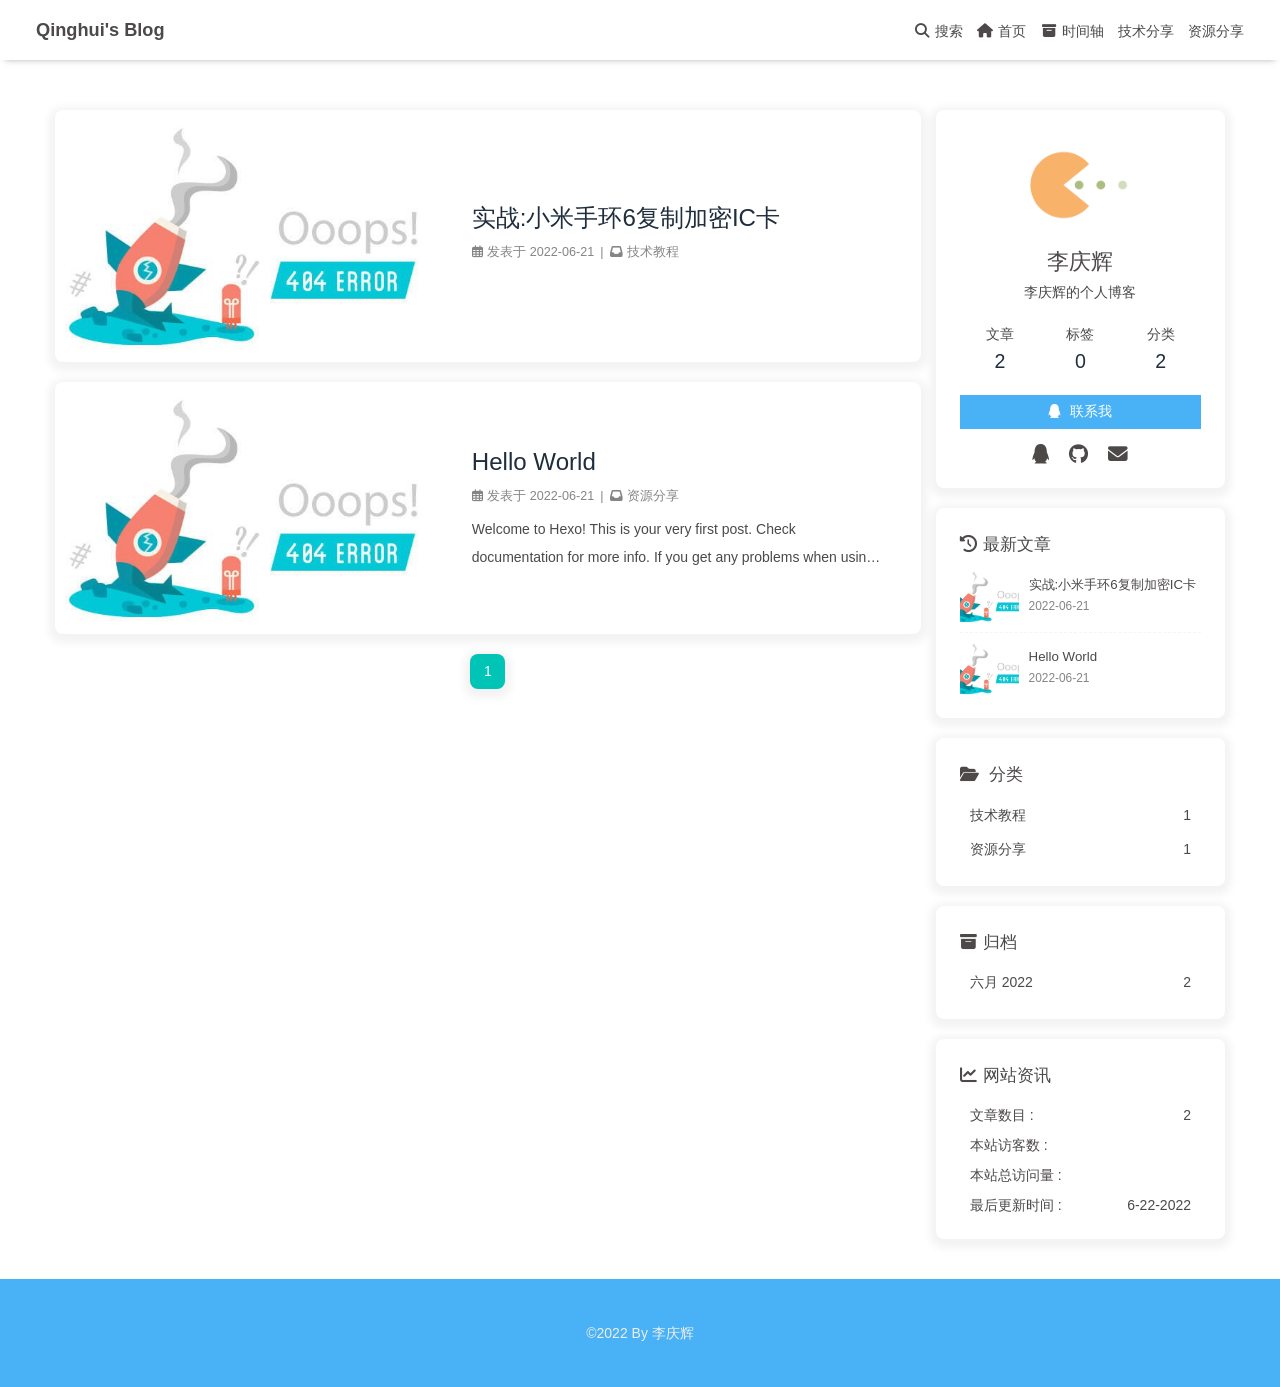
<file: index.html>
<!DOCTYPE html><html lang="zh-CN" data-theme="light"><head><meta charset="UTF-8"><meta http-equiv="X-UA-Compatible" content="IE=edge"><meta name="viewport" content="width=device-width, initial-scale=1.0, maximum-scale=1.0, user-scalable=no"><title>Qinghui's Blog</title><meta name="keywords" content="李庆辉的个人博客,李庆辉,李庆辉的博客"><meta name="author" content="李庆辉"><meta name="copyright" content="李庆辉"><meta name="format-detection" content="telephone=no"><meta name="theme-color" content="#ffffff"><meta name="description" content="李庆辉的个人博客">
<meta property="og:type" content="website">
<meta property="og:title" content="Qinghui&#39;s Blog">
<meta property="og:url" content="https://www.hnice.top/index.html">
<meta property="og:site_name" content="Qinghui&#39;s Blog">
<meta property="og:description" content="李庆辉的个人博客">
<meta property="og:locale" content="zh_CN">
<meta property="og:image" content="https://imqinghui.coding.net/p/cdn/d/blogcdn/git/raw/master/g.jpg">
<meta property="article:author" content="李庆辉">
<meta property="article:tag" content="李庆辉的个人博客,李庆辉,李庆辉的博客">
<meta name="twitter:card" content="summary">
<meta name="twitter:image" content="https://imqinghui.coding.net/p/cdn/d/blogcdn/git/raw/master/g.jpg"><link rel="shortcut icon" href="https://imqinghui.coding.net/p/cdn/d/blogcdn/git/raw/master/g.jpg"><link rel="canonical" href="https://www.hnice.top/"><link rel="preconnect" href="//cdn.jsdelivr.net"/><link rel="preconnect" href="//hm.baidu.com"/><link rel="preconnect" href="//busuanzi.ibruce.info"/><link rel="stylesheet" href="/css/index.css"><link rel="stylesheet" href="https://s-bj-3579-acsss.oss.dogecdn.com/npm/@fortawesome/fontawesome-free@6/css/all.min.css" media="print" onload="this.media='all'"><link rel="stylesheet" href="https://s-bj-3579-acsss.oss.dogecdn.com/npm/@fancyapps/ui/dist/fancybox.css" media="print" onload="this.media='all'"><script>var _hmt = _hmt || [];
(function() {
  var hm = document.createElement("script");
  hm.src = "https://hm.baidu.com/hm.js?291592ed4d0bb23f3cb3c511882f0d49";
  var s = document.getElementsByTagName("script")[0]; 
  s.parentNode.insertBefore(hm, s);
})();
</script><script>const GLOBAL_CONFIG = { 
  root: '/',
  algolia: undefined,
  localSearch: {"path":"/search.xml","preload":false,"languages":{"hits_empty":"找不到您查询的内容：${query}"}},
  translate: {"defaultEncoding":2,"translateDelay":0,"msgToTraditionalChinese":"繁","msgToSimplifiedChinese":"簡"},
  noticeOutdate: undefined,
  highlight: {"plugin":"highlighjs","highlightCopy":true,"highlightLang":true,"highlightHeightLimit":false},
  copy: {
    success: '复制成功',
    error: '复制错误',
    noSupport: '浏览器不支持'
  },
  relativeDate: {
    homepage: false,
    post: false
  },
  runtime: '',
  date_suffix: {
    just: '刚刚',
    min: '分钟前',
    hour: '小时前',
    day: '天前',
    month: '个月前'
  },
  copyright: undefined,
  lightbox: 'fancybox',
  Snackbar: undefined,
  source: {
    justifiedGallery: {
      js: 'https://s-bj-3579-acsss.oss.dogecdn.com/npm/flickr-justified-gallery@2/dist/fjGallery.min.js',
      css: 'https://s-bj-3579-acsss.oss.dogecdn.com/npm/flickr-justified-gallery@2/dist/fjGallery.min.css'
    }
  },
  isPhotoFigcaption: false,
  islazyload: false,
  isAnchor: false
}</script><script id="config-diff">var GLOBAL_CONFIG_SITE = {
  title: 'Qinghui\'s Blog',
  isPost: false,
  isHome: true,
  isHighlightShrink: false,
  isToc: false,
  postUpdate: '2022-06-22 11:45:34'
}</script><noscript><style type="text/css">
  #nav {
    opacity: 1
  }
  .justified-gallery img {
    opacity: 1
  }

  #recent-posts time,
  #post-meta time {
    display: inline !important
  }
</style></noscript><script>(win=>{
    win.saveToLocal = {
      set: function setWithExpiry(key, value, ttl) {
        if (ttl === 0) return
        const now = new Date()
        const expiryDay = ttl * 86400000
        const item = {
          value: value,
          expiry: now.getTime() + expiryDay,
        }
        localStorage.setItem(key, JSON.stringify(item))
      },

      get: function getWithExpiry(key) {
        const itemStr = localStorage.getItem(key)

        if (!itemStr) {
          return undefined
        }
        const item = JSON.parse(itemStr)
        const now = new Date()

        if (now.getTime() > item.expiry) {
          localStorage.removeItem(key)
          return undefined
        }
        return item.value
      }
    }
  
    win.getScript = url => new Promise((resolve, reject) => {
      const script = document.createElement('script')
      script.src = url
      script.async = true
      script.onerror = reject
      script.onload = script.onreadystatechange = function() {
        const loadState = this.readyState
        if (loadState && loadState !== 'loaded' && loadState !== 'complete') return
        script.onload = script.onreadystatechange = null
        resolve()
      }
      document.head.appendChild(script)
    })
  
      win.activateDarkMode = function () {
        document.documentElement.setAttribute('data-theme', 'dark')
        if (document.querySelector('meta[name="theme-color"]') !== null) {
          document.querySelector('meta[name="theme-color"]').setAttribute('content', '#0d0d0d')
        }
      }
      win.activateLightMode = function () {
        document.documentElement.setAttribute('data-theme', 'light')
        if (document.querySelector('meta[name="theme-color"]') !== null) {
          document.querySelector('meta[name="theme-color"]').setAttribute('content', '#ffffff')
        }
      }
      const t = saveToLocal.get('theme')
    
          if (t === 'dark') activateDarkMode()
          else if (t === 'light') activateLightMode()
        
      const asideStatus = saveToLocal.get('aside-status')
      if (asideStatus !== undefined) {
        if (asideStatus === 'hide') {
          document.documentElement.classList.add('hide-aside')
        } else {
          document.documentElement.classList.remove('hide-aside')
        }
      }
    
    const detectApple = () => {
      if(/iPad|iPhone|iPod|Macintosh/.test(navigator.userAgent)){
        document.documentElement.classList.add('apple')
      }
    }
    detectApple()
    })(window)</script><meta name="generator" content="Hexo 5.4.2"><link rel="alternate" href="/atom.xml" title="Qinghui's Blog" type="application/atom+xml">
</head><body><div id="sidebar"><div id="menu-mask"></div><div id="sidebar-menus"><div class="avatar-img is-center"><img src="https://imqinghui.coding.net/p/cdn/d/blogcdn/git/raw/master/g.jpg" onerror="onerror=null;src='/img/friend_404.gif'" alt="avatar"/></div><div class="sidebar-site-data site-data is-center"><a href="/archives/"><div class="headline">文章</div><div class="length-num">2</div></a><a href="/tags/"><div class="headline">标签</div><div class="length-num">0</div></a><a href="/categories/"><div class="headline">分类</div><div class="length-num">2</div></a></div><hr/><div class="menus_items"><div class="menus_item"><a class="site-page" href="/"><i class="fa-fw fas fa-home"></i><span> 首页</span></a></div><div class="menus_item"><a class="site-page" href="/archives/"><i class="fa-fw fas fa-archive"></i><span> 时间轴</span></a></div><div class="menus_item"><a class="site-page" href="/categories/%E6%8A%80%E6%9C%AF%E6%95%99%E7%A8%8B/"><span> 技术分享</span></a></div><div class="menus_item"><a class="site-page" href="/categories/%E8%B5%84%E6%BA%90%E5%88%86%E4%BA%AB/"><span> 资源分享</span></a></div></div></div></div><div class="page" id="body-wrap"><header class="not-top-img" id="page-header"><nav id="nav"><span id="blog_name"><a id="site-name" href="/">Qinghui's Blog</a></span><div id="menus"><div id="search-button"><a class="site-page social-icon search"><i class="fas fa-search fa-fw"></i><span> 搜索</span></a></div><div class="menus_items"><div class="menus_item"><a class="site-page" href="/"><i class="fa-fw fas fa-home"></i><span> 首页</span></a></div><div class="menus_item"><a class="site-page" href="/archives/"><i class="fa-fw fas fa-archive"></i><span> 时间轴</span></a></div><div class="menus_item"><a class="site-page" href="/categories/%E6%8A%80%E6%9C%AF%E6%95%99%E7%A8%8B/"><span> 技术分享</span></a></div><div class="menus_item"><a class="site-page" href="/categories/%E8%B5%84%E6%BA%90%E5%88%86%E4%BA%AB/"><span> 资源分享</span></a></div></div><div id="toggle-menu"><a class="site-page"><i class="fas fa-bars fa-fw"></i></a></div></div></nav></header><main class="layout" id="content-inner"><div class="recent-posts" id="recent-posts"><div class="recent-post-item"><div class="post_cover left"><a href="/%E6%8A%80%E6%9C%AF%E6%95%99%E7%A8%8B/%E5%AE%9E%E6%88%98-%E5%B0%8F%E7%B1%B3%E6%89%8B%E7%8E%AF6%E5%A4%8D%E5%88%B6%E5%8A%A0%E5%AF%86IC%E5%8D%A1/" title="实战:小米手环6复制加密IC卡"><img class="post_bg" src="https://imqinghui.coding.net/p/cdn/d/blogcdn/git/raw/master/g.jpg" onerror="this.onerror=null;this.src='/img/404.jpg'" alt="实战:小米手环6复制加密IC卡"></a></div><div class="recent-post-info"><a class="article-title" href="/%E6%8A%80%E6%9C%AF%E6%95%99%E7%A8%8B/%E5%AE%9E%E6%88%98-%E5%B0%8F%E7%B1%B3%E6%89%8B%E7%8E%AF6%E5%A4%8D%E5%88%B6%E5%8A%A0%E5%AF%86IC%E5%8D%A1/" title="实战:小米手环6复制加密IC卡">实战:小米手环6复制加密IC卡</a><div class="article-meta-wrap"><span class="post-meta-date"><i class="far fa-calendar-alt"></i><span class="article-meta-label">发表于</span><time datetime="2022-06-21T12:59:46.000Z" title="发表于 2022-06-21 20:59:46">2022-06-21</time></span><span class="article-meta"><span class="article-meta-separator">|</span><i class="fas fa-inbox"></i><a class="article-meta__categories" href="/categories/%E6%8A%80%E6%9C%AF%E6%95%99%E7%A8%8B/">技术教程</a></span></div><div class="content"></div></div></div><div class="recent-post-item"><div class="post_cover left"><a href="/%E8%B5%84%E6%BA%90%E5%88%86%E4%BA%AB/hello-world/" title="Hello World"><img class="post_bg" src="https://imqinghui.coding.net/p/cdn/d/blogcdn/git/raw/master/g.jpg" onerror="this.onerror=null;this.src='/img/404.jpg'" alt="Hello World"></a></div><div class="recent-post-info"><a class="article-title" href="/%E8%B5%84%E6%BA%90%E5%88%86%E4%BA%AB/hello-world/" title="Hello World">Hello World</a><div class="article-meta-wrap"><span class="post-meta-date"><i class="far fa-calendar-alt"></i><span class="article-meta-label">发表于</span><time datetime="2022-06-21T08:37:22.428Z" title="发表于 2022-06-21 16:37:22">2022-06-21</time></span><span class="article-meta"><span class="article-meta-separator">|</span><i class="fas fa-inbox"></i><a class="article-meta__categories" href="/categories/%E8%B5%84%E6%BA%90%E5%88%86%E4%BA%AB/">资源分享</a></span></div><div class="content">Welcome to Hexo! This is your very first post. Check documentation for more info. If you get any problems when using Hexo, you can find the answer in troubleshooting or you can ask me on GitHub.
Quick StartCreate a new post1$ hexo new &quot;My New Post&quot;

More info: Writing
Run server1$ hexo server

More info: Server
Generate static files1$ hexo generate

More info: Generating
Deploy to remote sites1$ hexo deploy

More info: Deployment
</div></div></div><nav id="pagination"><div class="pagination"><span class="page-number current">1</span></div></nav></div><div class="aside-content" id="aside-content"><div class="card-widget card-info"><div class="is-center"><div class="avatar-img"><img src="https://imqinghui.coding.net/p/cdn/d/blogcdn/git/raw/master/g.jpg" onerror="this.onerror=null;this.src='/img/friend_404.gif'" alt="avatar"/></div><div class="author-info__name">李庆辉</div><div class="author-info__description">李庆辉的个人博客</div></div><div class="card-info-data site-data is-center"><a href="/archives/"><div class="headline">文章</div><div class="length-num">2</div></a><a href="/tags/"><div class="headline">标签</div><div class="length-num">0</div></a><a href="/categories/"><div class="headline">分类</div><div class="length-num">2</div></a></div><a id="card-info-btn" target="_blank" rel="noopener" href="http://wpa.qq.com/msgrd?v=3&amp;uin=3255819212&amp;site=qq&amp;menu=yes"><i class="fa-brands fa-qq"></i><span>联系我</span></a><div class="card-info-social-icons is-center"><a class="social-icon" href="http://wpa.qq.com/msgrd?v=3&amp;uin=3255819212&amp;site=qq&amp;menu=yes" target="_blank" title="QQ"><i class="fa-brands fa-qq"></i></a><a class="social-icon" href="https://github.com/52xiaohui" target="_blank" title="Github"><i class="fab fa-github"></i></a><a class="social-icon" href="/52xiaohuia@gmail.com" target="_blank" title="Email"><i class="fas fa-envelope"></i></a></div></div><div class="sticky_layout"><div class="card-widget card-recent-post"><div class="item-headline"><i class="fas fa-history"></i><span>最新文章</span></div><div class="aside-list"><div class="aside-list-item"><a class="thumbnail" href="/%E6%8A%80%E6%9C%AF%E6%95%99%E7%A8%8B/%E5%AE%9E%E6%88%98-%E5%B0%8F%E7%B1%B3%E6%89%8B%E7%8E%AF6%E5%A4%8D%E5%88%B6%E5%8A%A0%E5%AF%86IC%E5%8D%A1/" title="实战:小米手环6复制加密IC卡"><img src="https://imqinghui.coding.net/p/cdn/d/blogcdn/git/raw/master/g.jpg" onerror="this.onerror=null;this.src='/img/404.jpg'" alt="实战:小米手环6复制加密IC卡"/></a><div class="content"><a class="title" href="/%E6%8A%80%E6%9C%AF%E6%95%99%E7%A8%8B/%E5%AE%9E%E6%88%98-%E5%B0%8F%E7%B1%B3%E6%89%8B%E7%8E%AF6%E5%A4%8D%E5%88%B6%E5%8A%A0%E5%AF%86IC%E5%8D%A1/" title="实战:小米手环6复制加密IC卡">实战:小米手环6复制加密IC卡</a><time datetime="2022-06-21T12:59:46.000Z" title="发表于 2022-06-21 20:59:46">2022-06-21</time></div></div><div class="aside-list-item"><a class="thumbnail" href="/%E8%B5%84%E6%BA%90%E5%88%86%E4%BA%AB/hello-world/" title="Hello World"><img src="https://imqinghui.coding.net/p/cdn/d/blogcdn/git/raw/master/g.jpg" onerror="this.onerror=null;this.src='/img/404.jpg'" alt="Hello World"/></a><div class="content"><a class="title" href="/%E8%B5%84%E6%BA%90%E5%88%86%E4%BA%AB/hello-world/" title="Hello World">Hello World</a><time datetime="2022-06-21T08:37:22.428Z" title="发表于 2022-06-21 16:37:22">2022-06-21</time></div></div></div></div><div class="card-widget card-categories"><div class="item-headline">
            <i class="fas fa-folder-open"></i>
            <span>分类</span>
            
            </div>
            <ul class="card-category-list" id="aside-cat-list">
            <li class="card-category-list-item "><a class="card-category-list-link" href="/categories/%E6%8A%80%E6%9C%AF%E6%95%99%E7%A8%8B/"><span class="card-category-list-name">技术教程</span><span class="card-category-list-count">1</span></a></li><li class="card-category-list-item "><a class="card-category-list-link" href="/categories/%E8%B5%84%E6%BA%90%E5%88%86%E4%BA%AB/"><span class="card-category-list-name">资源分享</span><span class="card-category-list-count">1</span></a></li>
            </ul></div><div class="card-widget card-archives"><div class="item-headline"><i class="fas fa-archive"></i><span>归档</span></div><ul class="card-archive-list"><li class="card-archive-list-item"><a class="card-archive-list-link" href="/archives/2022/06/"><span class="card-archive-list-date">六月 2022</span><span class="card-archive-list-count">2</span></a></li></ul></div><div class="card-widget card-webinfo"><div class="item-headline"><i class="fas fa-chart-line"></i><span>网站资讯</span></div><div class="webinfo"><div class="webinfo-item"><div class="item-name">文章数目 :</div><div class="item-count">2</div></div><div class="webinfo-item"><div class="item-name">本站访客数 :</div><div class="item-count" id="busuanzi_value_site_uv"></div></div><div class="webinfo-item"><div class="item-name">本站总访问量 :</div><div class="item-count" id="busuanzi_value_site_pv"></div></div><div class="webinfo-item"><div class="item-name">最后更新时间 :</div><div class="item-count" id="last-push-date" data-lastPushDate="2022-06-22T03:45:34.572Z"></div></div></div></div></div></div></main><footer id="footer"><div id="footer-wrap"><div class="copyright">&copy;2022 By 李庆辉</div></div></footer></div><div id="rightside"><div id="rightside-config-hide"><button id="translateLink" type="button" title="简繁转换">繁</button><button id="darkmode" type="button" title="浅色和深色模式转换"><i class="fas fa-adjust"></i></button><button id="hide-aside-btn" type="button" title="单栏和双栏切换"><i class="fas fa-arrows-alt-h"></i></button></div><div id="rightside-config-show"><button id="rightside_config" type="button" title="设置"><i class="fas fa-cog fa-spin"></i></button><button id="go-up" type="button" title="回到顶部"><i class="fas fa-arrow-up"></i></button></div></div><div id="local-search"><div class="search-dialog"><nav class="search-nav"><span class="search-dialog-title">搜索</span><span id="loading-status"></span><button class="search-close-button"><i class="fas fa-times"></i></button></nav><div class="is-center" id="loading-database"><i class="fas fa-spinner fa-pulse"></i><span>  数据库加载中</span></div><div class="search-wrap"><div id="local-search-input"><div class="local-search-box"><input class="local-search-box--input" placeholder="搜索文章" type="text"/></div></div><hr/><div id="local-search-results"></div></div></div><div id="search-mask"></div></div><div><script src="/js/utils.js"></script><script src="/js/main.js"></script><script src="/js/tw_cn.js"></script><script src="https://s-bj-3579-acsss.oss.dogecdn.com/npm/@fancyapps/ui/dist/fancybox.umd.js"></script><script src="/js/search/local-search.js"></script><div class="js-pjax"></div><script async data-pjax src="//busuanzi.ibruce.info/busuanzi/2.3/busuanzi.pure.mini.js"></script></div></body></html>
</file>
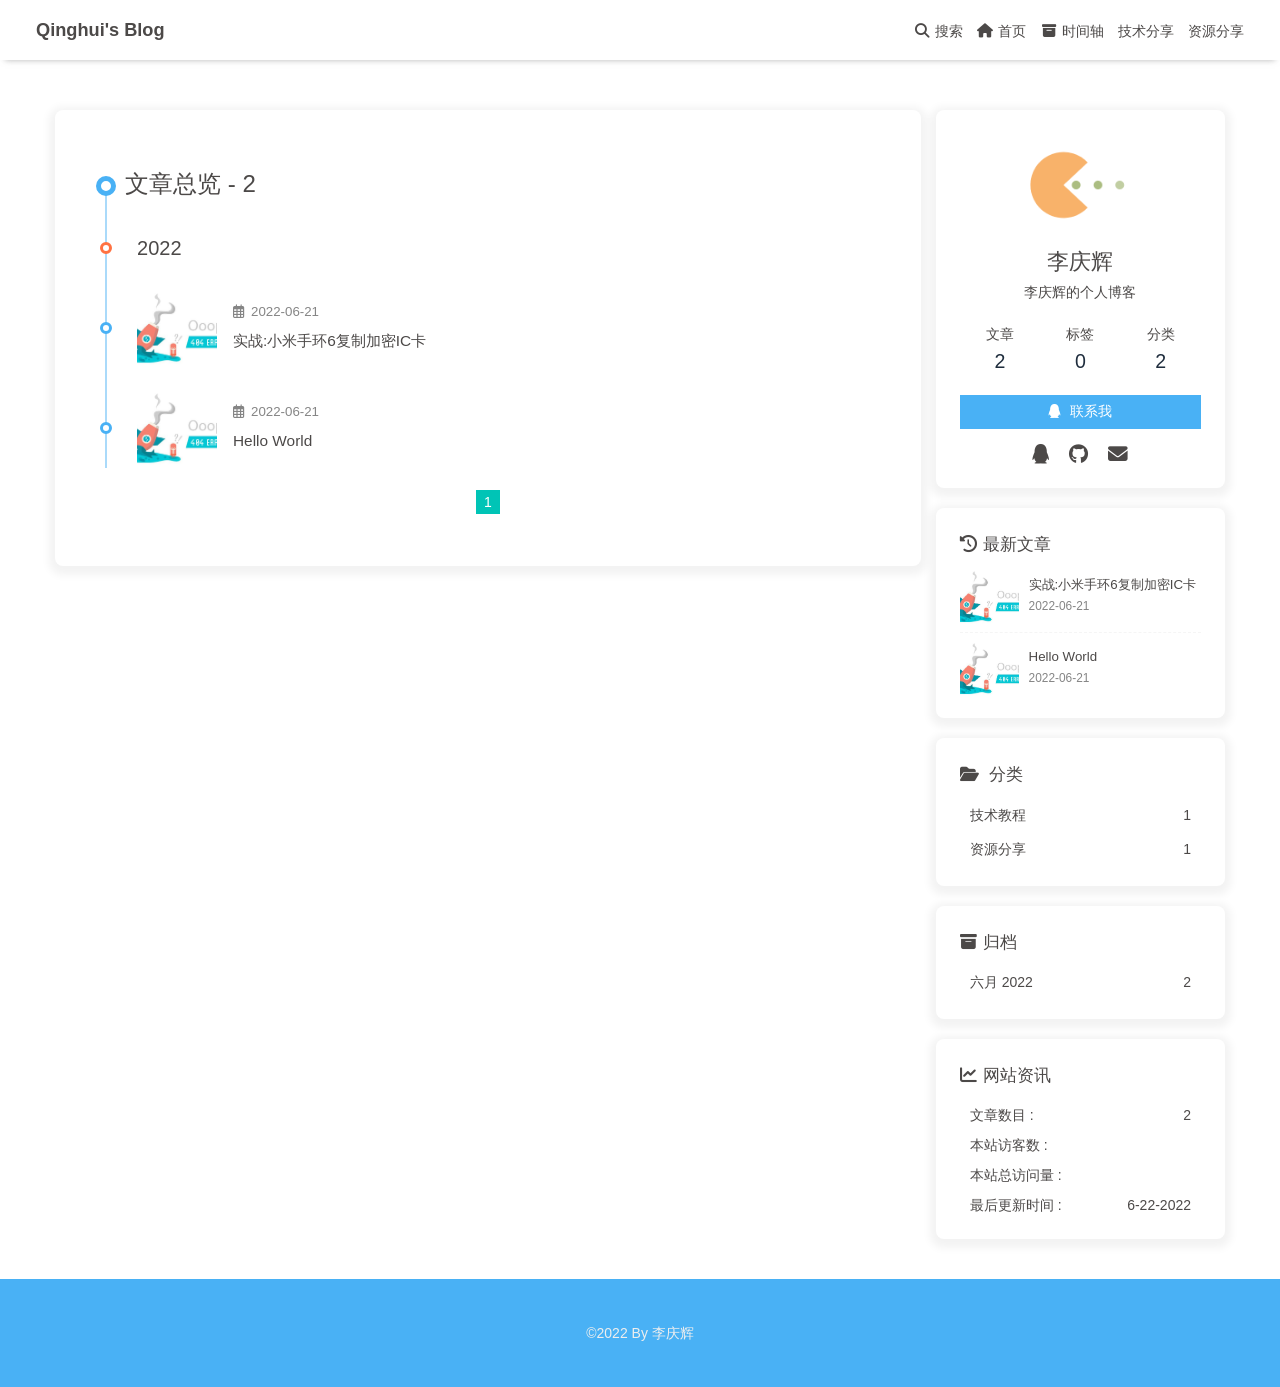
<file: archives/index.html>
<!DOCTYPE html><html lang="zh-CN" data-theme="light"><head><meta charset="UTF-8"><meta http-equiv="X-UA-Compatible" content="IE=edge"><meta name="viewport" content="width=device-width, initial-scale=1.0, maximum-scale=1.0, user-scalable=no"><title>时间轴 | Qinghui's Blog</title><meta name="keywords" content="李庆辉的个人博客,李庆辉,李庆辉的博客"><meta name="author" content="李庆辉"><meta name="copyright" content="李庆辉"><meta name="format-detection" content="telephone=no"><meta name="theme-color" content="#ffffff"><meta name="description" content="李庆辉的个人博客">
<meta property="og:type" content="website">
<meta property="og:title" content="Qinghui&#39;s Blog">
<meta property="og:url" content="https://www.hnice.top/archives/index.html">
<meta property="og:site_name" content="Qinghui&#39;s Blog">
<meta property="og:description" content="李庆辉的个人博客">
<meta property="og:locale" content="zh_CN">
<meta property="og:image" content="https://imqinghui.coding.net/p/cdn/d/blogcdn/git/raw/master/g.jpg">
<meta property="article:author" content="李庆辉">
<meta property="article:tag" content="李庆辉的个人博客,李庆辉,李庆辉的博客">
<meta name="twitter:card" content="summary">
<meta name="twitter:image" content="https://imqinghui.coding.net/p/cdn/d/blogcdn/git/raw/master/g.jpg"><link rel="shortcut icon" href="https://imqinghui.coding.net/p/cdn/d/blogcdn/git/raw/master/g.jpg"><link rel="canonical" href="https://www.hnice.top/archives/"><link rel="preconnect" href="//cdn.jsdelivr.net"/><link rel="preconnect" href="//hm.baidu.com"/><link rel="preconnect" href="//busuanzi.ibruce.info"/><link rel="stylesheet" href="/css/index.css"><link rel="stylesheet" href="https://s-bj-3579-acsss.oss.dogecdn.com/npm/@fortawesome/fontawesome-free@6/css/all.min.css" media="print" onload="this.media='all'"><link rel="stylesheet" href="https://s-bj-3579-acsss.oss.dogecdn.com/npm/@fancyapps/ui/dist/fancybox.css" media="print" onload="this.media='all'"><script>var _hmt = _hmt || [];
(function() {
  var hm = document.createElement("script");
  hm.src = "https://hm.baidu.com/hm.js?291592ed4d0bb23f3cb3c511882f0d49";
  var s = document.getElementsByTagName("script")[0]; 
  s.parentNode.insertBefore(hm, s);
})();
</script><script>const GLOBAL_CONFIG = { 
  root: '/',
  algolia: undefined,
  localSearch: {"path":"/search.xml","preload":false,"languages":{"hits_empty":"找不到您查询的内容：${query}"}},
  translate: {"defaultEncoding":2,"translateDelay":0,"msgToTraditionalChinese":"繁","msgToSimplifiedChinese":"簡"},
  noticeOutdate: undefined,
  highlight: {"plugin":"highlighjs","highlightCopy":true,"highlightLang":true,"highlightHeightLimit":false},
  copy: {
    success: '复制成功',
    error: '复制错误',
    noSupport: '浏览器不支持'
  },
  relativeDate: {
    homepage: false,
    post: false
  },
  runtime: '',
  date_suffix: {
    just: '刚刚',
    min: '分钟前',
    hour: '小时前',
    day: '天前',
    month: '个月前'
  },
  copyright: undefined,
  lightbox: 'fancybox',
  Snackbar: undefined,
  source: {
    justifiedGallery: {
      js: 'https://s-bj-3579-acsss.oss.dogecdn.com/npm/flickr-justified-gallery@2/dist/fjGallery.min.js',
      css: 'https://s-bj-3579-acsss.oss.dogecdn.com/npm/flickr-justified-gallery@2/dist/fjGallery.min.css'
    }
  },
  isPhotoFigcaption: false,
  islazyload: false,
  isAnchor: false
}</script><script id="config-diff">var GLOBAL_CONFIG_SITE = {
  title: '时间轴',
  isPost: false,
  isHome: false,
  isHighlightShrink: false,
  isToc: false,
  postUpdate: '2022-06-22 11:45:34'
}</script><noscript><style type="text/css">
  #nav {
    opacity: 1
  }
  .justified-gallery img {
    opacity: 1
  }

  #recent-posts time,
  #post-meta time {
    display: inline !important
  }
</style></noscript><script>(win=>{
    win.saveToLocal = {
      set: function setWithExpiry(key, value, ttl) {
        if (ttl === 0) return
        const now = new Date()
        const expiryDay = ttl * 86400000
        const item = {
          value: value,
          expiry: now.getTime() + expiryDay,
        }
        localStorage.setItem(key, JSON.stringify(item))
      },

      get: function getWithExpiry(key) {
        const itemStr = localStorage.getItem(key)

        if (!itemStr) {
          return undefined
        }
        const item = JSON.parse(itemStr)
        const now = new Date()

        if (now.getTime() > item.expiry) {
          localStorage.removeItem(key)
          return undefined
        }
        return item.value
      }
    }
  
    win.getScript = url => new Promise((resolve, reject) => {
      const script = document.createElement('script')
      script.src = url
      script.async = true
      script.onerror = reject
      script.onload = script.onreadystatechange = function() {
        const loadState = this.readyState
        if (loadState && loadState !== 'loaded' && loadState !== 'complete') return
        script.onload = script.onreadystatechange = null
        resolve()
      }
      document.head.appendChild(script)
    })
  
      win.activateDarkMode = function () {
        document.documentElement.setAttribute('data-theme', 'dark')
        if (document.querySelector('meta[name="theme-color"]') !== null) {
          document.querySelector('meta[name="theme-color"]').setAttribute('content', '#0d0d0d')
        }
      }
      win.activateLightMode = function () {
        document.documentElement.setAttribute('data-theme', 'light')
        if (document.querySelector('meta[name="theme-color"]') !== null) {
          document.querySelector('meta[name="theme-color"]').setAttribute('content', '#ffffff')
        }
      }
      const t = saveToLocal.get('theme')
    
          if (t === 'dark') activateDarkMode()
          else if (t === 'light') activateLightMode()
        
      const asideStatus = saveToLocal.get('aside-status')
      if (asideStatus !== undefined) {
        if (asideStatus === 'hide') {
          document.documentElement.classList.add('hide-aside')
        } else {
          document.documentElement.classList.remove('hide-aside')
        }
      }
    
    const detectApple = () => {
      if(/iPad|iPhone|iPod|Macintosh/.test(navigator.userAgent)){
        document.documentElement.classList.add('apple')
      }
    }
    detectApple()
    })(window)</script><meta name="generator" content="Hexo 5.4.2"><link rel="alternate" href="/atom.xml" title="Qinghui's Blog" type="application/atom+xml">
</head><body><div id="sidebar"><div id="menu-mask"></div><div id="sidebar-menus"><div class="avatar-img is-center"><img src="https://imqinghui.coding.net/p/cdn/d/blogcdn/git/raw/master/g.jpg" onerror="onerror=null;src='/img/friend_404.gif'" alt="avatar"/></div><div class="sidebar-site-data site-data is-center"><a href="/archives/"><div class="headline">文章</div><div class="length-num">2</div></a><a href="/tags/"><div class="headline">标签</div><div class="length-num">0</div></a><a href="/categories/"><div class="headline">分类</div><div class="length-num">2</div></a></div><hr/><div class="menus_items"><div class="menus_item"><a class="site-page" href="/"><i class="fa-fw fas fa-home"></i><span> 首页</span></a></div><div class="menus_item"><a class="site-page" href="/archives/"><i class="fa-fw fas fa-archive"></i><span> 时间轴</span></a></div><div class="menus_item"><a class="site-page" href="/categories/%E6%8A%80%E6%9C%AF%E6%95%99%E7%A8%8B/"><span> 技术分享</span></a></div><div class="menus_item"><a class="site-page" href="/categories/%E8%B5%84%E6%BA%90%E5%88%86%E4%BA%AB/"><span> 资源分享</span></a></div></div></div></div><div class="page" id="body-wrap"><header class="not-top-img" id="page-header"><nav id="nav"><span id="blog_name"><a id="site-name" href="/">Qinghui's Blog</a></span><div id="menus"><div id="search-button"><a class="site-page social-icon search"><i class="fas fa-search fa-fw"></i><span> 搜索</span></a></div><div class="menus_items"><div class="menus_item"><a class="site-page" href="/"><i class="fa-fw fas fa-home"></i><span> 首页</span></a></div><div class="menus_item"><a class="site-page" href="/archives/"><i class="fa-fw fas fa-archive"></i><span> 时间轴</span></a></div><div class="menus_item"><a class="site-page" href="/categories/%E6%8A%80%E6%9C%AF%E6%95%99%E7%A8%8B/"><span> 技术分享</span></a></div><div class="menus_item"><a class="site-page" href="/categories/%E8%B5%84%E6%BA%90%E5%88%86%E4%BA%AB/"><span> 资源分享</span></a></div></div><div id="toggle-menu"><a class="site-page"><i class="fas fa-bars fa-fw"></i></a></div></div></nav></header><main class="layout" id="content-inner"><div id="archive"><div class="article-sort-title">文章总览 - 2</div><div class="article-sort"><div class="article-sort-item year">2022</div><div class="article-sort-item"><a class="article-sort-item-img" href="/%E6%8A%80%E6%9C%AF%E6%95%99%E7%A8%8B/%E5%AE%9E%E6%88%98-%E5%B0%8F%E7%B1%B3%E6%89%8B%E7%8E%AF6%E5%A4%8D%E5%88%B6%E5%8A%A0%E5%AF%86IC%E5%8D%A1/" title="实战:小米手环6复制加密IC卡"><img src="https://imqinghui.coding.net/p/cdn/d/blogcdn/git/raw/master/g.jpg" alt="实战:小米手环6复制加密IC卡" onerror="this.onerror=null;this.src='/img/404.jpg'"></a><div class="article-sort-item-info"><div class="article-sort-item-time"><i class="far fa-calendar-alt"></i><time class="post-meta-date-created" datetime="2022-06-21T12:59:46.000Z" title="发表于 2022-06-21 20:59:46">2022-06-21</time></div><a class="article-sort-item-title" href="/%E6%8A%80%E6%9C%AF%E6%95%99%E7%A8%8B/%E5%AE%9E%E6%88%98-%E5%B0%8F%E7%B1%B3%E6%89%8B%E7%8E%AF6%E5%A4%8D%E5%88%B6%E5%8A%A0%E5%AF%86IC%E5%8D%A1/" title="实战:小米手环6复制加密IC卡">实战:小米手环6复制加密IC卡</a></div></div><div class="article-sort-item"><a class="article-sort-item-img" href="/%E8%B5%84%E6%BA%90%E5%88%86%E4%BA%AB/hello-world/" title="Hello World"><img src="https://imqinghui.coding.net/p/cdn/d/blogcdn/git/raw/master/g.jpg" alt="Hello World" onerror="this.onerror=null;this.src='/img/404.jpg'"></a><div class="article-sort-item-info"><div class="article-sort-item-time"><i class="far fa-calendar-alt"></i><time class="post-meta-date-created" datetime="2022-06-21T08:37:22.428Z" title="发表于 2022-06-21 16:37:22">2022-06-21</time></div><a class="article-sort-item-title" href="/%E8%B5%84%E6%BA%90%E5%88%86%E4%BA%AB/hello-world/" title="Hello World">Hello World</a></div></div></div><nav id="pagination"><div class="pagination"><span class="page-number current">1</span></div></nav></div><div class="aside-content" id="aside-content"><div class="card-widget card-info"><div class="is-center"><div class="avatar-img"><img src="https://imqinghui.coding.net/p/cdn/d/blogcdn/git/raw/master/g.jpg" onerror="this.onerror=null;this.src='/img/friend_404.gif'" alt="avatar"/></div><div class="author-info__name">李庆辉</div><div class="author-info__description">李庆辉的个人博客</div></div><div class="card-info-data site-data is-center"><a href="/archives/"><div class="headline">文章</div><div class="length-num">2</div></a><a href="/tags/"><div class="headline">标签</div><div class="length-num">0</div></a><a href="/categories/"><div class="headline">分类</div><div class="length-num">2</div></a></div><a id="card-info-btn" target="_blank" rel="noopener" href="http://wpa.qq.com/msgrd?v=3&amp;uin=3255819212&amp;site=qq&amp;menu=yes"><i class="fa-brands fa-qq"></i><span>联系我</span></a><div class="card-info-social-icons is-center"><a class="social-icon" href="http://wpa.qq.com/msgrd?v=3&amp;uin=3255819212&amp;site=qq&amp;menu=yes" target="_blank" title="QQ"><i class="fa-brands fa-qq"></i></a><a class="social-icon" href="https://github.com/52xiaohui" target="_blank" title="Github"><i class="fab fa-github"></i></a><a class="social-icon" href="/52xiaohuia@gmail.com" target="_blank" title="Email"><i class="fas fa-envelope"></i></a></div></div><div class="sticky_layout"><div class="card-widget card-recent-post"><div class="item-headline"><i class="fas fa-history"></i><span>最新文章</span></div><div class="aside-list"><div class="aside-list-item"><a class="thumbnail" href="/%E6%8A%80%E6%9C%AF%E6%95%99%E7%A8%8B/%E5%AE%9E%E6%88%98-%E5%B0%8F%E7%B1%B3%E6%89%8B%E7%8E%AF6%E5%A4%8D%E5%88%B6%E5%8A%A0%E5%AF%86IC%E5%8D%A1/" title="实战:小米手环6复制加密IC卡"><img src="https://imqinghui.coding.net/p/cdn/d/blogcdn/git/raw/master/g.jpg" onerror="this.onerror=null;this.src='/img/404.jpg'" alt="实战:小米手环6复制加密IC卡"/></a><div class="content"><a class="title" href="/%E6%8A%80%E6%9C%AF%E6%95%99%E7%A8%8B/%E5%AE%9E%E6%88%98-%E5%B0%8F%E7%B1%B3%E6%89%8B%E7%8E%AF6%E5%A4%8D%E5%88%B6%E5%8A%A0%E5%AF%86IC%E5%8D%A1/" title="实战:小米手环6复制加密IC卡">实战:小米手环6复制加密IC卡</a><time datetime="2022-06-21T12:59:46.000Z" title="发表于 2022-06-21 20:59:46">2022-06-21</time></div></div><div class="aside-list-item"><a class="thumbnail" href="/%E8%B5%84%E6%BA%90%E5%88%86%E4%BA%AB/hello-world/" title="Hello World"><img src="https://imqinghui.coding.net/p/cdn/d/blogcdn/git/raw/master/g.jpg" onerror="this.onerror=null;this.src='/img/404.jpg'" alt="Hello World"/></a><div class="content"><a class="title" href="/%E8%B5%84%E6%BA%90%E5%88%86%E4%BA%AB/hello-world/" title="Hello World">Hello World</a><time datetime="2022-06-21T08:37:22.428Z" title="发表于 2022-06-21 16:37:22">2022-06-21</time></div></div></div></div><div class="card-widget card-categories"><div class="item-headline">
            <i class="fas fa-folder-open"></i>
            <span>分类</span>
            
            </div>
            <ul class="card-category-list" id="aside-cat-list">
            <li class="card-category-list-item "><a class="card-category-list-link" href="/categories/%E6%8A%80%E6%9C%AF%E6%95%99%E7%A8%8B/"><span class="card-category-list-name">技术教程</span><span class="card-category-list-count">1</span></a></li><li class="card-category-list-item "><a class="card-category-list-link" href="/categories/%E8%B5%84%E6%BA%90%E5%88%86%E4%BA%AB/"><span class="card-category-list-name">资源分享</span><span class="card-category-list-count">1</span></a></li>
            </ul></div><div class="card-widget card-archives"><div class="item-headline"><i class="fas fa-archive"></i><span>归档</span></div><ul class="card-archive-list"><li class="card-archive-list-item"><a class="card-archive-list-link" href="/archives/2022/06/"><span class="card-archive-list-date">六月 2022</span><span class="card-archive-list-count">2</span></a></li></ul></div><div class="card-widget card-webinfo"><div class="item-headline"><i class="fas fa-chart-line"></i><span>网站资讯</span></div><div class="webinfo"><div class="webinfo-item"><div class="item-name">文章数目 :</div><div class="item-count">2</div></div><div class="webinfo-item"><div class="item-name">本站访客数 :</div><div class="item-count" id="busuanzi_value_site_uv"></div></div><div class="webinfo-item"><div class="item-name">本站总访问量 :</div><div class="item-count" id="busuanzi_value_site_pv"></div></div><div class="webinfo-item"><div class="item-name">最后更新时间 :</div><div class="item-count" id="last-push-date" data-lastPushDate="2022-06-22T03:45:34.572Z"></div></div></div></div></div></div></main><footer id="footer"><div id="footer-wrap"><div class="copyright">&copy;2022 By 李庆辉</div></div></footer></div><div id="rightside"><div id="rightside-config-hide"><button id="translateLink" type="button" title="简繁转换">繁</button><button id="darkmode" type="button" title="浅色和深色模式转换"><i class="fas fa-adjust"></i></button><button id="hide-aside-btn" type="button" title="单栏和双栏切换"><i class="fas fa-arrows-alt-h"></i></button></div><div id="rightside-config-show"><button id="rightside_config" type="button" title="设置"><i class="fas fa-cog fa-spin"></i></button><button id="go-up" type="button" title="回到顶部"><i class="fas fa-arrow-up"></i></button></div></div><div id="local-search"><div class="search-dialog"><nav class="search-nav"><span class="search-dialog-title">搜索</span><span id="loading-status"></span><button class="search-close-button"><i class="fas fa-times"></i></button></nav><div class="is-center" id="loading-database"><i class="fas fa-spinner fa-pulse"></i><span>  数据库加载中</span></div><div class="search-wrap"><div id="local-search-input"><div class="local-search-box"><input class="local-search-box--input" placeholder="搜索文章" type="text"/></div></div><hr/><div id="local-search-results"></div></div></div><div id="search-mask"></div></div><div><script src="/js/utils.js"></script><script src="/js/main.js"></script><script src="/js/tw_cn.js"></script><script src="https://s-bj-3579-acsss.oss.dogecdn.com/npm/@fancyapps/ui/dist/fancybox.umd.js"></script><script src="/js/search/local-search.js"></script><div class="js-pjax"></div><script async data-pjax src="//busuanzi.ibruce.info/busuanzi/2.3/busuanzi.pure.mini.js"></script></div></body></html>
</file>
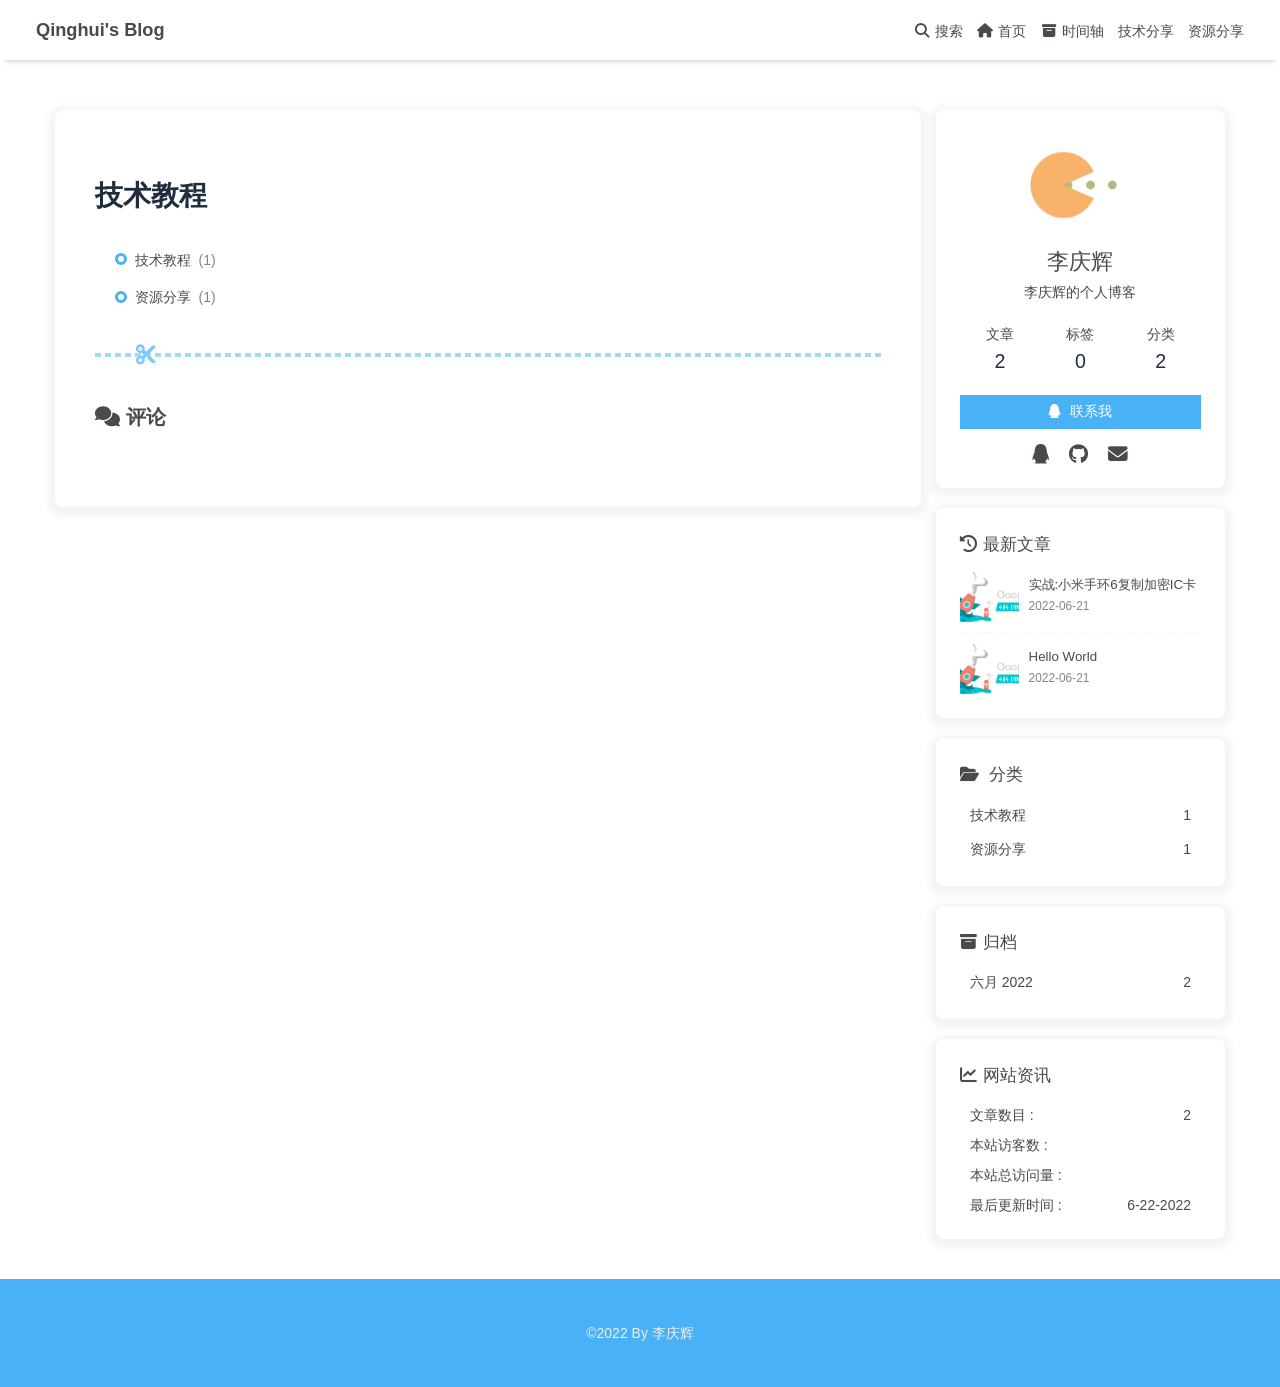
<file: categories/index.html>
<!DOCTYPE html><html lang="zh-CN" data-theme="light"><head><meta charset="UTF-8"><meta http-equiv="X-UA-Compatible" content="IE=edge"><meta name="viewport" content="width=device-width, initial-scale=1.0, maximum-scale=1.0, user-scalable=no"><title>技术教程 | Qinghui's Blog</title><meta name="keywords" content="李庆辉的个人博客,李庆辉,李庆辉的博客"><meta name="author" content="李庆辉"><meta name="copyright" content="李庆辉"><meta name="format-detection" content="telephone=no"><meta name="theme-color" content="#ffffff"><meta name="description" content="李庆辉的个人博客">
<meta property="og:type" content="website">
<meta property="og:title" content="技术教程">
<meta property="og:url" content="https://www.hnice.top/categories/index.html">
<meta property="og:site_name" content="Qinghui&#39;s Blog">
<meta property="og:description" content="李庆辉的个人博客">
<meta property="og:locale" content="zh_CN">
<meta property="og:image" content="[data-uri]">
<meta property="article:published_time" content="2022-06-21T12:59:56.000Z">
<meta property="article:modified_time" content="2022-06-22T02:07:49.195Z">
<meta property="article:author" content="李庆辉">
<meta property="article:tag" content="李庆辉的个人博客,李庆辉,李庆辉的博客">
<meta name="twitter:card" content="summary">
<meta name="twitter:image" content="[data-uri]"><link rel="shortcut icon" href="https://imqinghui.coding.net/p/cdn/d/blogcdn/git/raw/master/g.jpg"><link rel="canonical" href="https://www.hnice.top/categories/"><link rel="preconnect" href="//cdn.jsdelivr.net"/><link rel="preconnect" href="//hm.baidu.com"/><link rel="preconnect" href="//busuanzi.ibruce.info"/><link rel="stylesheet" href="/css/index.css"><link rel="stylesheet" href="https://s-bj-3579-acsss.oss.dogecdn.com/npm/@fortawesome/fontawesome-free@6/css/all.min.css" media="print" onload="this.media='all'"><link rel="stylesheet" href="https://s-bj-3579-acsss.oss.dogecdn.com/npm/@fancyapps/ui/dist/fancybox.css" media="print" onload="this.media='all'"><script>var _hmt = _hmt || [];
(function() {
  var hm = document.createElement("script");
  hm.src = "https://hm.baidu.com/hm.js?291592ed4d0bb23f3cb3c511882f0d49";
  var s = document.getElementsByTagName("script")[0]; 
  s.parentNode.insertBefore(hm, s);
})();
</script><script>const GLOBAL_CONFIG = { 
  root: '/',
  algolia: undefined,
  localSearch: {"path":"/search.xml","preload":false,"languages":{"hits_empty":"找不到您查询的内容：${query}"}},
  translate: {"defaultEncoding":2,"translateDelay":0,"msgToTraditionalChinese":"繁","msgToSimplifiedChinese":"簡"},
  noticeOutdate: undefined,
  highlight: {"plugin":"highlighjs","highlightCopy":true,"highlightLang":true,"highlightHeightLimit":false},
  copy: {
    success: '复制成功',
    error: '复制错误',
    noSupport: '浏览器不支持'
  },
  relativeDate: {
    homepage: false,
    post: false
  },
  runtime: '',
  date_suffix: {
    just: '刚刚',
    min: '分钟前',
    hour: '小时前',
    day: '天前',
    month: '个月前'
  },
  copyright: undefined,
  lightbox: 'fancybox',
  Snackbar: undefined,
  source: {
    justifiedGallery: {
      js: 'https://s-bj-3579-acsss.oss.dogecdn.com/npm/flickr-justified-gallery@2/dist/fjGallery.min.js',
      css: 'https://s-bj-3579-acsss.oss.dogecdn.com/npm/flickr-justified-gallery@2/dist/fjGallery.min.css'
    }
  },
  isPhotoFigcaption: false,
  islazyload: false,
  isAnchor: false
}</script><script id="config-diff">var GLOBAL_CONFIG_SITE = {
  title: '技术教程',
  isPost: false,
  isHome: false,
  isHighlightShrink: false,
  isToc: false,
  postUpdate: '2022-06-22 10:07:49'
}</script><noscript><style type="text/css">
  #nav {
    opacity: 1
  }
  .justified-gallery img {
    opacity: 1
  }

  #recent-posts time,
  #post-meta time {
    display: inline !important
  }
</style></noscript><script>(win=>{
    win.saveToLocal = {
      set: function setWithExpiry(key, value, ttl) {
        if (ttl === 0) return
        const now = new Date()
        const expiryDay = ttl * 86400000
        const item = {
          value: value,
          expiry: now.getTime() + expiryDay,
        }
        localStorage.setItem(key, JSON.stringify(item))
      },

      get: function getWithExpiry(key) {
        const itemStr = localStorage.getItem(key)

        if (!itemStr) {
          return undefined
        }
        const item = JSON.parse(itemStr)
        const now = new Date()

        if (now.getTime() > item.expiry) {
          localStorage.removeItem(key)
          return undefined
        }
        return item.value
      }
    }
  
    win.getScript = url => new Promise((resolve, reject) => {
      const script = document.createElement('script')
      script.src = url
      script.async = true
      script.onerror = reject
      script.onload = script.onreadystatechange = function() {
        const loadState = this.readyState
        if (loadState && loadState !== 'loaded' && loadState !== 'complete') return
        script.onload = script.onreadystatechange = null
        resolve()
      }
      document.head.appendChild(script)
    })
  
      win.activateDarkMode = function () {
        document.documentElement.setAttribute('data-theme', 'dark')
        if (document.querySelector('meta[name="theme-color"]') !== null) {
          document.querySelector('meta[name="theme-color"]').setAttribute('content', '#0d0d0d')
        }
      }
      win.activateLightMode = function () {
        document.documentElement.setAttribute('data-theme', 'light')
        if (document.querySelector('meta[name="theme-color"]') !== null) {
          document.querySelector('meta[name="theme-color"]').setAttribute('content', '#ffffff')
        }
      }
      const t = saveToLocal.get('theme')
    
          if (t === 'dark') activateDarkMode()
          else if (t === 'light') activateLightMode()
        
      const asideStatus = saveToLocal.get('aside-status')
      if (asideStatus !== undefined) {
        if (asideStatus === 'hide') {
          document.documentElement.classList.add('hide-aside')
        } else {
          document.documentElement.classList.remove('hide-aside')
        }
      }
    
    const detectApple = () => {
      if(/iPad|iPhone|iPod|Macintosh/.test(navigator.userAgent)){
        document.documentElement.classList.add('apple')
      }
    }
    detectApple()
    })(window)</script><meta name="generator" content="Hexo 5.4.2"><link rel="alternate" href="/atom.xml" title="Qinghui's Blog" type="application/atom+xml">
</head><body><div id="sidebar"><div id="menu-mask"></div><div id="sidebar-menus"><div class="avatar-img is-center"><img src="https://imqinghui.coding.net/p/cdn/d/blogcdn/git/raw/master/g.jpg" onerror="onerror=null;src='/img/friend_404.gif'" alt="avatar"/></div><div class="sidebar-site-data site-data is-center"><a href="/archives/"><div class="headline">文章</div><div class="length-num">2</div></a><a href="/tags/"><div class="headline">标签</div><div class="length-num">0</div></a><a href="/categories/"><div class="headline">分类</div><div class="length-num">2</div></a></div><hr/><div class="menus_items"><div class="menus_item"><a class="site-page" href="/"><i class="fa-fw fas fa-home"></i><span> 首页</span></a></div><div class="menus_item"><a class="site-page" href="/archives/"><i class="fa-fw fas fa-archive"></i><span> 时间轴</span></a></div><div class="menus_item"><a class="site-page" href="/categories/%E6%8A%80%E6%9C%AF%E6%95%99%E7%A8%8B/"><span> 技术分享</span></a></div><div class="menus_item"><a class="site-page" href="/categories/%E8%B5%84%E6%BA%90%E5%88%86%E4%BA%AB/"><span> 资源分享</span></a></div></div></div></div><div class="page" id="body-wrap"><header class="not-top-img" id="page-header"><nav id="nav"><span id="blog_name"><a id="site-name" href="/">Qinghui's Blog</a></span><div id="menus"><div id="search-button"><a class="site-page social-icon search"><i class="fas fa-search fa-fw"></i><span> 搜索</span></a></div><div class="menus_items"><div class="menus_item"><a class="site-page" href="/"><i class="fa-fw fas fa-home"></i><span> 首页</span></a></div><div class="menus_item"><a class="site-page" href="/archives/"><i class="fa-fw fas fa-archive"></i><span> 时间轴</span></a></div><div class="menus_item"><a class="site-page" href="/categories/%E6%8A%80%E6%9C%AF%E6%95%99%E7%A8%8B/"><span> 技术分享</span></a></div><div class="menus_item"><a class="site-page" href="/categories/%E8%B5%84%E6%BA%90%E5%88%86%E4%BA%AB/"><span> 资源分享</span></a></div></div><div id="toggle-menu"><a class="site-page"><i class="fas fa-bars fa-fw"></i></a></div></div></nav></header><main class="layout" id="content-inner"><div id="page"><h1 class="page-title">技术教程</h1><div class="category-lists"><ul class="category-list"><li class="category-list-item"><a class="category-list-link" href="/categories/%E6%8A%80%E6%9C%AF%E6%95%99%E7%A8%8B/">技术教程</a><span class="category-list-count">1</span></li><li class="category-list-item"><a class="category-list-link" href="/categories/%E8%B5%84%E6%BA%90%E5%88%86%E4%BA%AB/">资源分享</a><span class="category-list-count">1</span></li></ul></div><hr/><div id="post-comment"><div class="comment-head"><div class="comment-headline"><i class="fas fa-comments fa-fw"></i><span> 评论</span></div></div><div class="comment-wrap"><div><div class="vcomment" id="vcomment"></div></div></div></div></div><div class="aside-content" id="aside-content"><div class="card-widget card-info"><div class="is-center"><div class="avatar-img"><img src="https://imqinghui.coding.net/p/cdn/d/blogcdn/git/raw/master/g.jpg" onerror="this.onerror=null;this.src='/img/friend_404.gif'" alt="avatar"/></div><div class="author-info__name">李庆辉</div><div class="author-info__description">李庆辉的个人博客</div></div><div class="card-info-data site-data is-center"><a href="/archives/"><div class="headline">文章</div><div class="length-num">2</div></a><a href="/tags/"><div class="headline">标签</div><div class="length-num">0</div></a><a href="/categories/"><div class="headline">分类</div><div class="length-num">2</div></a></div><a id="card-info-btn" target="_blank" rel="noopener" href="http://wpa.qq.com/msgrd?v=3&amp;uin=3255819212&amp;site=qq&amp;menu=yes"><i class="fa-brands fa-qq"></i><span>联系我</span></a><div class="card-info-social-icons is-center"><a class="social-icon" href="http://wpa.qq.com/msgrd?v=3&amp;uin=3255819212&amp;site=qq&amp;menu=yes" target="_blank" title="QQ"><i class="fa-brands fa-qq"></i></a><a class="social-icon" href="https://github.com/52xiaohui" target="_blank" title="Github"><i class="fab fa-github"></i></a><a class="social-icon" href="/52xiaohuia@gmail.com" target="_blank" title="Email"><i class="fas fa-envelope"></i></a></div></div><div class="sticky_layout"><div class="card-widget card-recent-post"><div class="item-headline"><i class="fas fa-history"></i><span>最新文章</span></div><div class="aside-list"><div class="aside-list-item"><a class="thumbnail" href="/%E6%8A%80%E6%9C%AF%E6%95%99%E7%A8%8B/%E5%AE%9E%E6%88%98-%E5%B0%8F%E7%B1%B3%E6%89%8B%E7%8E%AF6%E5%A4%8D%E5%88%B6%E5%8A%A0%E5%AF%86IC%E5%8D%A1/" title="实战:小米手环6复制加密IC卡"><img src="https://imqinghui.coding.net/p/cdn/d/blogcdn/git/raw/master/g.jpg" onerror="this.onerror=null;this.src='/img/404.jpg'" alt="实战:小米手环6复制加密IC卡"/></a><div class="content"><a class="title" href="/%E6%8A%80%E6%9C%AF%E6%95%99%E7%A8%8B/%E5%AE%9E%E6%88%98-%E5%B0%8F%E7%B1%B3%E6%89%8B%E7%8E%AF6%E5%A4%8D%E5%88%B6%E5%8A%A0%E5%AF%86IC%E5%8D%A1/" title="实战:小米手环6复制加密IC卡">实战:小米手环6复制加密IC卡</a><time datetime="2022-06-21T12:59:46.000Z" title="发表于 2022-06-21 20:59:46">2022-06-21</time></div></div><div class="aside-list-item"><a class="thumbnail" href="/%E8%B5%84%E6%BA%90%E5%88%86%E4%BA%AB/hello-world/" title="Hello World"><img src="https://imqinghui.coding.net/p/cdn/d/blogcdn/git/raw/master/g.jpg" onerror="this.onerror=null;this.src='/img/404.jpg'" alt="Hello World"/></a><div class="content"><a class="title" href="/%E8%B5%84%E6%BA%90%E5%88%86%E4%BA%AB/hello-world/" title="Hello World">Hello World</a><time datetime="2022-06-21T08:37:22.428Z" title="发表于 2022-06-21 16:37:22">2022-06-21</time></div></div></div></div><div class="card-widget card-categories"><div class="item-headline">
            <i class="fas fa-folder-open"></i>
            <span>分类</span>
            
            </div>
            <ul class="card-category-list" id="aside-cat-list">
            <li class="card-category-list-item "><a class="card-category-list-link" href="/categories/%E6%8A%80%E6%9C%AF%E6%95%99%E7%A8%8B/"><span class="card-category-list-name">技术教程</span><span class="card-category-list-count">1</span></a></li><li class="card-category-list-item "><a class="card-category-list-link" href="/categories/%E8%B5%84%E6%BA%90%E5%88%86%E4%BA%AB/"><span class="card-category-list-name">资源分享</span><span class="card-category-list-count">1</span></a></li>
            </ul></div><div class="card-widget card-archives"><div class="item-headline"><i class="fas fa-archive"></i><span>归档</span></div><ul class="card-archive-list"><li class="card-archive-list-item"><a class="card-archive-list-link" href="/archives/2022/06/"><span class="card-archive-list-date">六月 2022</span><span class="card-archive-list-count">2</span></a></li></ul></div><div class="card-widget card-webinfo"><div class="item-headline"><i class="fas fa-chart-line"></i><span>网站资讯</span></div><div class="webinfo"><div class="webinfo-item"><div class="item-name">文章数目 :</div><div class="item-count">2</div></div><div class="webinfo-item"><div class="item-name">本站访客数 :</div><div class="item-count" id="busuanzi_value_site_uv"></div></div><div class="webinfo-item"><div class="item-name">本站总访问量 :</div><div class="item-count" id="busuanzi_value_site_pv"></div></div><div class="webinfo-item"><div class="item-name">最后更新时间 :</div><div class="item-count" id="last-push-date" data-lastPushDate="2022-06-22T03:45:34.572Z"></div></div></div></div></div></div></main><footer id="footer"><div id="footer-wrap"><div class="copyright">&copy;2022 By 李庆辉</div></div></footer></div><div id="rightside"><div id="rightside-config-hide"><button id="translateLink" type="button" title="简繁转换">繁</button><button id="darkmode" type="button" title="浅色和深色模式转换"><i class="fas fa-adjust"></i></button><button id="hide-aside-btn" type="button" title="单栏和双栏切换"><i class="fas fa-arrows-alt-h"></i></button></div><div id="rightside-config-show"><button id="rightside_config" type="button" title="设置"><i class="fas fa-cog fa-spin"></i></button><a id="to_comment" href="#post-comment" title="直达评论"><i class="fas fa-comments"></i></a><button id="go-up" type="button" title="回到顶部"><i class="fas fa-arrow-up"></i></button></div></div><div id="local-search"><div class="search-dialog"><nav class="search-nav"><span class="search-dialog-title">搜索</span><span id="loading-status"></span><button class="search-close-button"><i class="fas fa-times"></i></button></nav><div class="is-center" id="loading-database"><i class="fas fa-spinner fa-pulse"></i><span>  数据库加载中</span></div><div class="search-wrap"><div id="local-search-input"><div class="local-search-box"><input class="local-search-box--input" placeholder="搜索文章" type="text"/></div></div><hr/><div id="local-search-results"></div></div></div><div id="search-mask"></div></div><div><script src="/js/utils.js"></script><script src="/js/main.js"></script><script src="/js/tw_cn.js"></script><script src="https://s-bj-3579-acsss.oss.dogecdn.com/npm/@fancyapps/ui/dist/fancybox.umd.js"></script><script src="/js/search/local-search.js"></script><div class="js-pjax"><script>function loadValine () {
  function initValine () {
    const valine = new Valine(Object.assign({
      el: '#vcomment',
      appId: 'DC13oqaCGrE8jPCCl9CYiRqB-gzGzoHsz',
      appKey: 'wkWdIKEdSMwBCNS5TK98E4MP',
      avatar: 'monsterid',
      serverURLs: '',
      emojiMaps: "",
      path: window.location.pathname,
      visitor: false
    }, null))
  }

  if (typeof Valine === 'function') initValine() 
  else getScript('https://s-bj-3579-acsss.oss.dogecdn.com/npm/valine/dist/Valine.min.js').then(initValine)
}

if ('Valine' === 'Valine' || !true) {
  if (true) btf.loadComment(document.getElementById('vcomment'),loadValine)
  else setTimeout(loadValine, 0)
} else {
  function loadOtherComment () {
    loadValine()
  }
}</script></div><script async data-pjax src="//busuanzi.ibruce.info/busuanzi/2.3/busuanzi.pure.mini.js"></script></div></body></html>
</file>
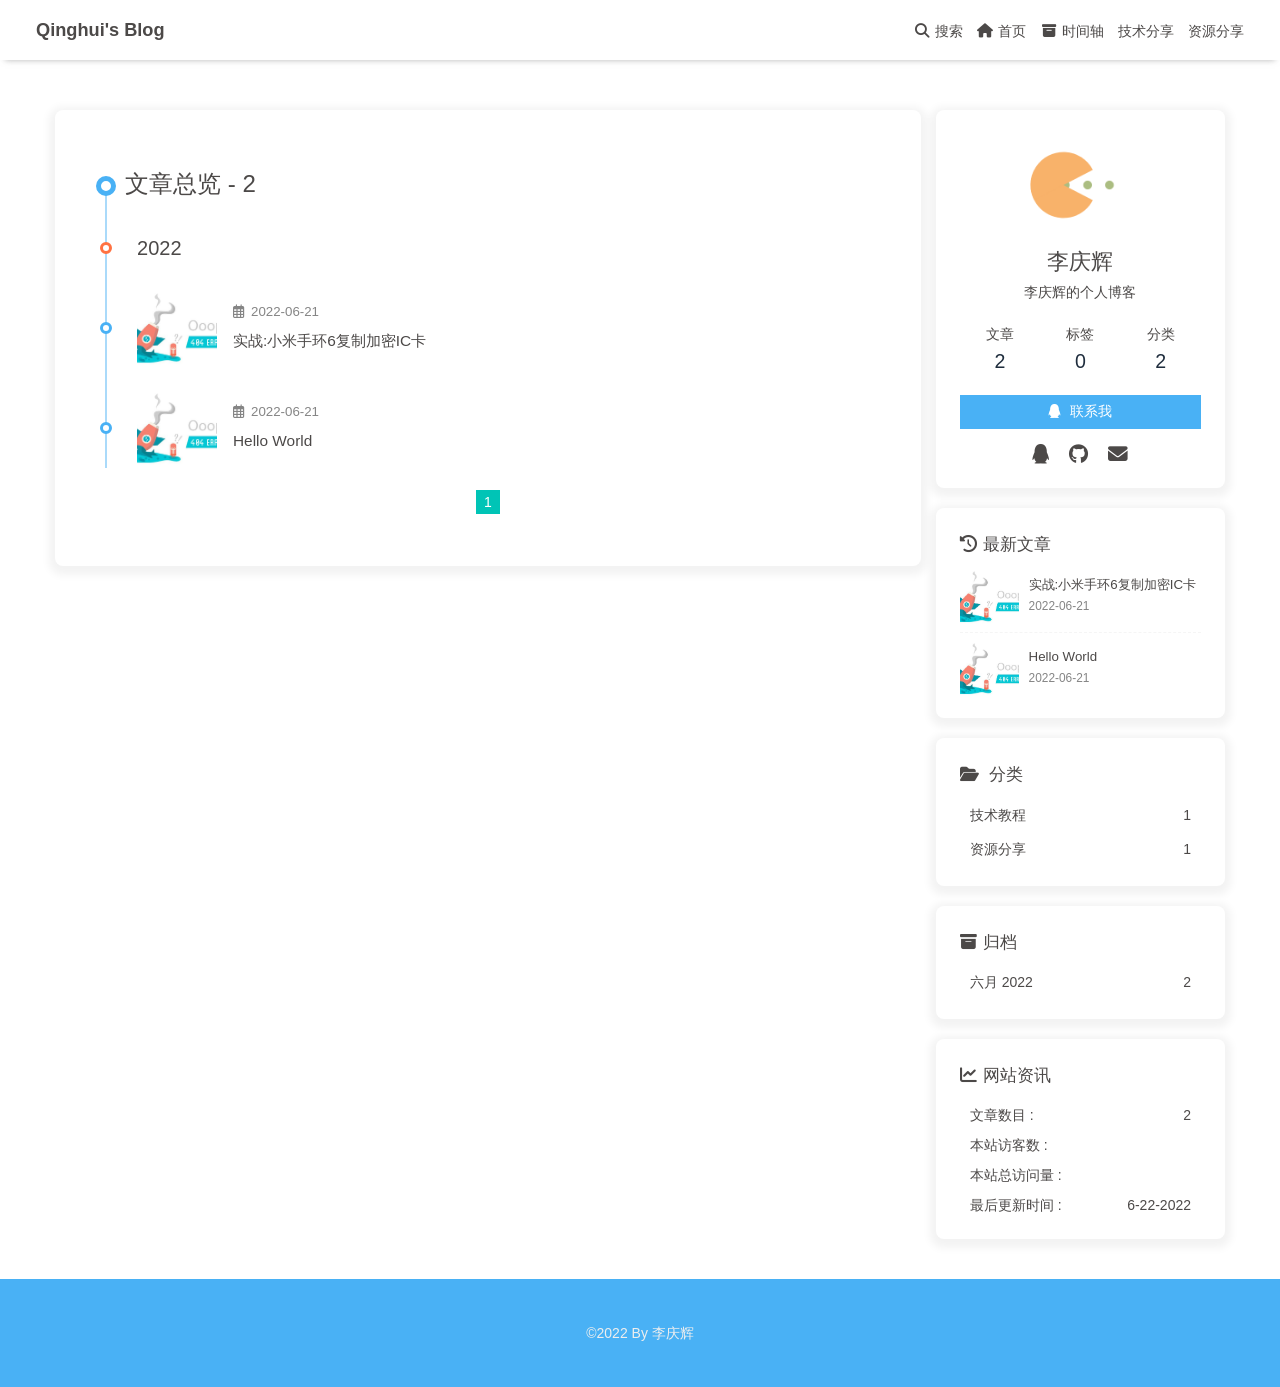
<file: archives/2022/index.html>
<!DOCTYPE html><html lang="zh-CN" data-theme="light"><head><meta charset="UTF-8"><meta http-equiv="X-UA-Compatible" content="IE=edge"><meta name="viewport" content="width=device-width, initial-scale=1.0, maximum-scale=1.0, user-scalable=no"><title>时间轴 | Qinghui's Blog</title><meta name="keywords" content="李庆辉的个人博客,李庆辉,李庆辉的博客"><meta name="author" content="李庆辉"><meta name="copyright" content="李庆辉"><meta name="format-detection" content="telephone=no"><meta name="theme-color" content="#ffffff"><meta name="description" content="李庆辉的个人博客">
<meta property="og:type" content="website">
<meta property="og:title" content="Qinghui&#39;s Blog">
<meta property="og:url" content="https://www.hnice.top/archives/2022/index.html">
<meta property="og:site_name" content="Qinghui&#39;s Blog">
<meta property="og:description" content="李庆辉的个人博客">
<meta property="og:locale" content="zh_CN">
<meta property="og:image" content="https://imqinghui.coding.net/p/cdn/d/blogcdn/git/raw/master/g.jpg">
<meta property="article:author" content="李庆辉">
<meta property="article:tag" content="李庆辉的个人博客,李庆辉,李庆辉的博客">
<meta name="twitter:card" content="summary">
<meta name="twitter:image" content="https://imqinghui.coding.net/p/cdn/d/blogcdn/git/raw/master/g.jpg"><link rel="shortcut icon" href="https://imqinghui.coding.net/p/cdn/d/blogcdn/git/raw/master/g.jpg"><link rel="canonical" href="https://www.hnice.top/archives/2022/"><link rel="preconnect" href="//cdn.jsdelivr.net"/><link rel="preconnect" href="//hm.baidu.com"/><link rel="preconnect" href="//busuanzi.ibruce.info"/><link rel="stylesheet" href="/css/index.css"><link rel="stylesheet" href="https://s-bj-3579-acsss.oss.dogecdn.com/npm/@fortawesome/fontawesome-free@6/css/all.min.css" media="print" onload="this.media='all'"><link rel="stylesheet" href="https://s-bj-3579-acsss.oss.dogecdn.com/npm/@fancyapps/ui/dist/fancybox.css" media="print" onload="this.media='all'"><script>var _hmt = _hmt || [];
(function() {
  var hm = document.createElement("script");
  hm.src = "https://hm.baidu.com/hm.js?291592ed4d0bb23f3cb3c511882f0d49";
  var s = document.getElementsByTagName("script")[0]; 
  s.parentNode.insertBefore(hm, s);
})();
</script><script>const GLOBAL_CONFIG = { 
  root: '/',
  algolia: undefined,
  localSearch: {"path":"/search.xml","preload":false,"languages":{"hits_empty":"找不到您查询的内容：${query}"}},
  translate: {"defaultEncoding":2,"translateDelay":0,"msgToTraditionalChinese":"繁","msgToSimplifiedChinese":"簡"},
  noticeOutdate: undefined,
  highlight: {"plugin":"highlighjs","highlightCopy":true,"highlightLang":true,"highlightHeightLimit":false},
  copy: {
    success: '复制成功',
    error: '复制错误',
    noSupport: '浏览器不支持'
  },
  relativeDate: {
    homepage: false,
    post: false
  },
  runtime: '',
  date_suffix: {
    just: '刚刚',
    min: '分钟前',
    hour: '小时前',
    day: '天前',
    month: '个月前'
  },
  copyright: undefined,
  lightbox: 'fancybox',
  Snackbar: undefined,
  source: {
    justifiedGallery: {
      js: 'https://s-bj-3579-acsss.oss.dogecdn.com/npm/flickr-justified-gallery@2/dist/fjGallery.min.js',
      css: 'https://s-bj-3579-acsss.oss.dogecdn.com/npm/flickr-justified-gallery@2/dist/fjGallery.min.css'
    }
  },
  isPhotoFigcaption: false,
  islazyload: false,
  isAnchor: false
}</script><script id="config-diff">var GLOBAL_CONFIG_SITE = {
  title: '时间轴',
  isPost: false,
  isHome: false,
  isHighlightShrink: false,
  isToc: false,
  postUpdate: '2022-06-22 11:45:34'
}</script><noscript><style type="text/css">
  #nav {
    opacity: 1
  }
  .justified-gallery img {
    opacity: 1
  }

  #recent-posts time,
  #post-meta time {
    display: inline !important
  }
</style></noscript><script>(win=>{
    win.saveToLocal = {
      set: function setWithExpiry(key, value, ttl) {
        if (ttl === 0) return
        const now = new Date()
        const expiryDay = ttl * 86400000
        const item = {
          value: value,
          expiry: now.getTime() + expiryDay,
        }
        localStorage.setItem(key, JSON.stringify(item))
      },

      get: function getWithExpiry(key) {
        const itemStr = localStorage.getItem(key)

        if (!itemStr) {
          return undefined
        }
        const item = JSON.parse(itemStr)
        const now = new Date()

        if (now.getTime() > item.expiry) {
          localStorage.removeItem(key)
          return undefined
        }
        return item.value
      }
    }
  
    win.getScript = url => new Promise((resolve, reject) => {
      const script = document.createElement('script')
      script.src = url
      script.async = true
      script.onerror = reject
      script.onload = script.onreadystatechange = function() {
        const loadState = this.readyState
        if (loadState && loadState !== 'loaded' && loadState !== 'complete') return
        script.onload = script.onreadystatechange = null
        resolve()
      }
      document.head.appendChild(script)
    })
  
      win.activateDarkMode = function () {
        document.documentElement.setAttribute('data-theme', 'dark')
        if (document.querySelector('meta[name="theme-color"]') !== null) {
          document.querySelector('meta[name="theme-color"]').setAttribute('content', '#0d0d0d')
        }
      }
      win.activateLightMode = function () {
        document.documentElement.setAttribute('data-theme', 'light')
        if (document.querySelector('meta[name="theme-color"]') !== null) {
          document.querySelector('meta[name="theme-color"]').setAttribute('content', '#ffffff')
        }
      }
      const t = saveToLocal.get('theme')
    
          if (t === 'dark') activateDarkMode()
          else if (t === 'light') activateLightMode()
        
      const asideStatus = saveToLocal.get('aside-status')
      if (asideStatus !== undefined) {
        if (asideStatus === 'hide') {
          document.documentElement.classList.add('hide-aside')
        } else {
          document.documentElement.classList.remove('hide-aside')
        }
      }
    
    const detectApple = () => {
      if(/iPad|iPhone|iPod|Macintosh/.test(navigator.userAgent)){
        document.documentElement.classList.add('apple')
      }
    }
    detectApple()
    })(window)</script><meta name="generator" content="Hexo 5.4.2"><link rel="alternate" href="/atom.xml" title="Qinghui's Blog" type="application/atom+xml">
</head><body><div id="sidebar"><div id="menu-mask"></div><div id="sidebar-menus"><div class="avatar-img is-center"><img src="https://imqinghui.coding.net/p/cdn/d/blogcdn/git/raw/master/g.jpg" onerror="onerror=null;src='/img/friend_404.gif'" alt="avatar"/></div><div class="sidebar-site-data site-data is-center"><a href="/archives/"><div class="headline">文章</div><div class="length-num">2</div></a><a href="/tags/"><div class="headline">标签</div><div class="length-num">0</div></a><a href="/categories/"><div class="headline">分类</div><div class="length-num">2</div></a></div><hr/><div class="menus_items"><div class="menus_item"><a class="site-page" href="/"><i class="fa-fw fas fa-home"></i><span> 首页</span></a></div><div class="menus_item"><a class="site-page" href="/archives/"><i class="fa-fw fas fa-archive"></i><span> 时间轴</span></a></div><div class="menus_item"><a class="site-page" href="/categories/%E6%8A%80%E6%9C%AF%E6%95%99%E7%A8%8B/"><span> 技术分享</span></a></div><div class="menus_item"><a class="site-page" href="/categories/%E8%B5%84%E6%BA%90%E5%88%86%E4%BA%AB/"><span> 资源分享</span></a></div></div></div></div><div class="page" id="body-wrap"><header class="not-top-img" id="page-header"><nav id="nav"><span id="blog_name"><a id="site-name" href="/">Qinghui's Blog</a></span><div id="menus"><div id="search-button"><a class="site-page social-icon search"><i class="fas fa-search fa-fw"></i><span> 搜索</span></a></div><div class="menus_items"><div class="menus_item"><a class="site-page" href="/"><i class="fa-fw fas fa-home"></i><span> 首页</span></a></div><div class="menus_item"><a class="site-page" href="/archives/"><i class="fa-fw fas fa-archive"></i><span> 时间轴</span></a></div><div class="menus_item"><a class="site-page" href="/categories/%E6%8A%80%E6%9C%AF%E6%95%99%E7%A8%8B/"><span> 技术分享</span></a></div><div class="menus_item"><a class="site-page" href="/categories/%E8%B5%84%E6%BA%90%E5%88%86%E4%BA%AB/"><span> 资源分享</span></a></div></div><div id="toggle-menu"><a class="site-page"><i class="fas fa-bars fa-fw"></i></a></div></div></nav></header><main class="layout" id="content-inner"><div id="archive"><div class="article-sort-title">文章总览 - 2</div><div class="article-sort"><div class="article-sort-item year">2022</div><div class="article-sort-item"><a class="article-sort-item-img" href="/%E6%8A%80%E6%9C%AF%E6%95%99%E7%A8%8B/%E5%AE%9E%E6%88%98-%E5%B0%8F%E7%B1%B3%E6%89%8B%E7%8E%AF6%E5%A4%8D%E5%88%B6%E5%8A%A0%E5%AF%86IC%E5%8D%A1/" title="实战:小米手环6复制加密IC卡"><img src="https://imqinghui.coding.net/p/cdn/d/blogcdn/git/raw/master/g.jpg" alt="实战:小米手环6复制加密IC卡" onerror="this.onerror=null;this.src='/img/404.jpg'"></a><div class="article-sort-item-info"><div class="article-sort-item-time"><i class="far fa-calendar-alt"></i><time class="post-meta-date-created" datetime="2022-06-21T12:59:46.000Z" title="发表于 2022-06-21 20:59:46">2022-06-21</time></div><a class="article-sort-item-title" href="/%E6%8A%80%E6%9C%AF%E6%95%99%E7%A8%8B/%E5%AE%9E%E6%88%98-%E5%B0%8F%E7%B1%B3%E6%89%8B%E7%8E%AF6%E5%A4%8D%E5%88%B6%E5%8A%A0%E5%AF%86IC%E5%8D%A1/" title="实战:小米手环6复制加密IC卡">实战:小米手环6复制加密IC卡</a></div></div><div class="article-sort-item"><a class="article-sort-item-img" href="/%E8%B5%84%E6%BA%90%E5%88%86%E4%BA%AB/hello-world/" title="Hello World"><img src="https://imqinghui.coding.net/p/cdn/d/blogcdn/git/raw/master/g.jpg" alt="Hello World" onerror="this.onerror=null;this.src='/img/404.jpg'"></a><div class="article-sort-item-info"><div class="article-sort-item-time"><i class="far fa-calendar-alt"></i><time class="post-meta-date-created" datetime="2022-06-21T08:37:22.428Z" title="发表于 2022-06-21 16:37:22">2022-06-21</time></div><a class="article-sort-item-title" href="/%E8%B5%84%E6%BA%90%E5%88%86%E4%BA%AB/hello-world/" title="Hello World">Hello World</a></div></div></div><nav id="pagination"><div class="pagination"><span class="page-number current">1</span></div></nav></div><div class="aside-content" id="aside-content"><div class="card-widget card-info"><div class="is-center"><div class="avatar-img"><img src="https://imqinghui.coding.net/p/cdn/d/blogcdn/git/raw/master/g.jpg" onerror="this.onerror=null;this.src='/img/friend_404.gif'" alt="avatar"/></div><div class="author-info__name">李庆辉</div><div class="author-info__description">李庆辉的个人博客</div></div><div class="card-info-data site-data is-center"><a href="/archives/"><div class="headline">文章</div><div class="length-num">2</div></a><a href="/tags/"><div class="headline">标签</div><div class="length-num">0</div></a><a href="/categories/"><div class="headline">分类</div><div class="length-num">2</div></a></div><a id="card-info-btn" target="_blank" rel="noopener" href="http://wpa.qq.com/msgrd?v=3&amp;uin=3255819212&amp;site=qq&amp;menu=yes"><i class="fa-brands fa-qq"></i><span>联系我</span></a><div class="card-info-social-icons is-center"><a class="social-icon" href="http://wpa.qq.com/msgrd?v=3&amp;uin=3255819212&amp;site=qq&amp;menu=yes" target="_blank" title="QQ"><i class="fa-brands fa-qq"></i></a><a class="social-icon" href="https://github.com/52xiaohui" target="_blank" title="Github"><i class="fab fa-github"></i></a><a class="social-icon" href="/52xiaohuia@gmail.com" target="_blank" title="Email"><i class="fas fa-envelope"></i></a></div></div><div class="sticky_layout"><div class="card-widget card-recent-post"><div class="item-headline"><i class="fas fa-history"></i><span>最新文章</span></div><div class="aside-list"><div class="aside-list-item"><a class="thumbnail" href="/%E6%8A%80%E6%9C%AF%E6%95%99%E7%A8%8B/%E5%AE%9E%E6%88%98-%E5%B0%8F%E7%B1%B3%E6%89%8B%E7%8E%AF6%E5%A4%8D%E5%88%B6%E5%8A%A0%E5%AF%86IC%E5%8D%A1/" title="实战:小米手环6复制加密IC卡"><img src="https://imqinghui.coding.net/p/cdn/d/blogcdn/git/raw/master/g.jpg" onerror="this.onerror=null;this.src='/img/404.jpg'" alt="实战:小米手环6复制加密IC卡"/></a><div class="content"><a class="title" href="/%E6%8A%80%E6%9C%AF%E6%95%99%E7%A8%8B/%E5%AE%9E%E6%88%98-%E5%B0%8F%E7%B1%B3%E6%89%8B%E7%8E%AF6%E5%A4%8D%E5%88%B6%E5%8A%A0%E5%AF%86IC%E5%8D%A1/" title="实战:小米手环6复制加密IC卡">实战:小米手环6复制加密IC卡</a><time datetime="2022-06-21T12:59:46.000Z" title="发表于 2022-06-21 20:59:46">2022-06-21</time></div></div><div class="aside-list-item"><a class="thumbnail" href="/%E8%B5%84%E6%BA%90%E5%88%86%E4%BA%AB/hello-world/" title="Hello World"><img src="https://imqinghui.coding.net/p/cdn/d/blogcdn/git/raw/master/g.jpg" onerror="this.onerror=null;this.src='/img/404.jpg'" alt="Hello World"/></a><div class="content"><a class="title" href="/%E8%B5%84%E6%BA%90%E5%88%86%E4%BA%AB/hello-world/" title="Hello World">Hello World</a><time datetime="2022-06-21T08:37:22.428Z" title="发表于 2022-06-21 16:37:22">2022-06-21</time></div></div></div></div><div class="card-widget card-categories"><div class="item-headline">
            <i class="fas fa-folder-open"></i>
            <span>分类</span>
            
            </div>
            <ul class="card-category-list" id="aside-cat-list">
            <li class="card-category-list-item "><a class="card-category-list-link" href="/categories/%E6%8A%80%E6%9C%AF%E6%95%99%E7%A8%8B/"><span class="card-category-list-name">技术教程</span><span class="card-category-list-count">1</span></a></li><li class="card-category-list-item "><a class="card-category-list-link" href="/categories/%E8%B5%84%E6%BA%90%E5%88%86%E4%BA%AB/"><span class="card-category-list-name">资源分享</span><span class="card-category-list-count">1</span></a></li>
            </ul></div><div class="card-widget card-archives"><div class="item-headline"><i class="fas fa-archive"></i><span>归档</span></div><ul class="card-archive-list"><li class="card-archive-list-item"><a class="card-archive-list-link" href="/archives/2022/06/"><span class="card-archive-list-date">六月 2022</span><span class="card-archive-list-count">2</span></a></li></ul></div><div class="card-widget card-webinfo"><div class="item-headline"><i class="fas fa-chart-line"></i><span>网站资讯</span></div><div class="webinfo"><div class="webinfo-item"><div class="item-name">文章数目 :</div><div class="item-count">2</div></div><div class="webinfo-item"><div class="item-name">本站访客数 :</div><div class="item-count" id="busuanzi_value_site_uv"></div></div><div class="webinfo-item"><div class="item-name">本站总访问量 :</div><div class="item-count" id="busuanzi_value_site_pv"></div></div><div class="webinfo-item"><div class="item-name">最后更新时间 :</div><div class="item-count" id="last-push-date" data-lastPushDate="2022-06-22T03:45:34.572Z"></div></div></div></div></div></div></main><footer id="footer"><div id="footer-wrap"><div class="copyright">&copy;2022 By 李庆辉</div></div></footer></div><div id="rightside"><div id="rightside-config-hide"><button id="translateLink" type="button" title="简繁转换">繁</button><button id="darkmode" type="button" title="浅色和深色模式转换"><i class="fas fa-adjust"></i></button><button id="hide-aside-btn" type="button" title="单栏和双栏切换"><i class="fas fa-arrows-alt-h"></i></button></div><div id="rightside-config-show"><button id="rightside_config" type="button" title="设置"><i class="fas fa-cog fa-spin"></i></button><button id="go-up" type="button" title="回到顶部"><i class="fas fa-arrow-up"></i></button></div></div><div id="local-search"><div class="search-dialog"><nav class="search-nav"><span class="search-dialog-title">搜索</span><span id="loading-status"></span><button class="search-close-button"><i class="fas fa-times"></i></button></nav><div class="is-center" id="loading-database"><i class="fas fa-spinner fa-pulse"></i><span>  数据库加载中</span></div><div class="search-wrap"><div id="local-search-input"><div class="local-search-box"><input class="local-search-box--input" placeholder="搜索文章" type="text"/></div></div><hr/><div id="local-search-results"></div></div></div><div id="search-mask"></div></div><div><script src="/js/utils.js"></script><script src="/js/main.js"></script><script src="/js/tw_cn.js"></script><script src="https://s-bj-3579-acsss.oss.dogecdn.com/npm/@fancyapps/ui/dist/fancybox.umd.js"></script><script src="/js/search/local-search.js"></script><div class="js-pjax"></div><script async data-pjax src="//busuanzi.ibruce.info/busuanzi/2.3/busuanzi.pure.mini.js"></script></div></body></html>
</file>
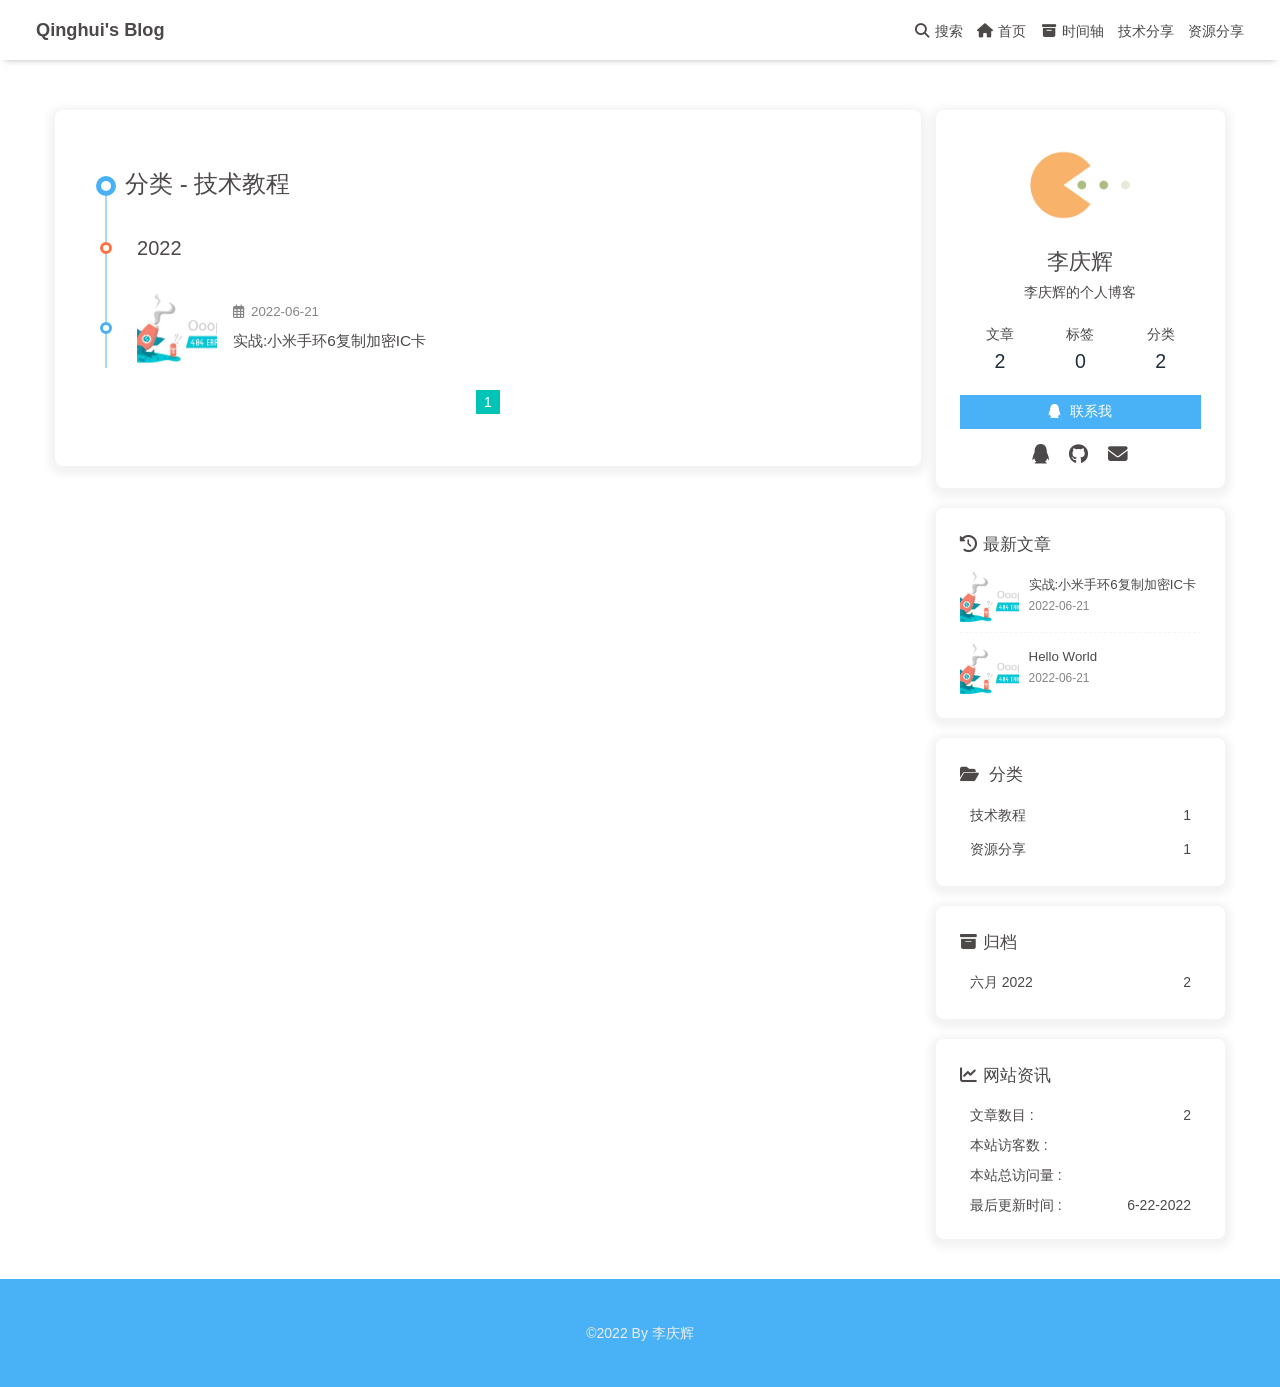
<file: categories/技术教程/index.html>
<!DOCTYPE html><html lang="zh-CN" data-theme="light"><head><meta charset="UTF-8"><meta http-equiv="X-UA-Compatible" content="IE=edge"><meta name="viewport" content="width=device-width, initial-scale=1.0, maximum-scale=1.0, user-scalable=no"><title>分类: 技术教程 | Qinghui's Blog</title><meta name="keywords" content="李庆辉的个人博客,李庆辉,李庆辉的博客"><meta name="author" content="李庆辉"><meta name="copyright" content="李庆辉"><meta name="format-detection" content="telephone=no"><meta name="theme-color" content="#ffffff"><meta name="description" content="李庆辉的个人博客">
<meta property="og:type" content="website">
<meta property="og:title" content="Qinghui&#39;s Blog">
<meta property="og:url" content="https://www.hnice.top/categories/%E6%8A%80%E6%9C%AF%E6%95%99%E7%A8%8B/index.html">
<meta property="og:site_name" content="Qinghui&#39;s Blog">
<meta property="og:description" content="李庆辉的个人博客">
<meta property="og:locale" content="zh_CN">
<meta property="og:image" content="https://imqinghui.coding.net/p/cdn/d/blogcdn/git/raw/master/g.jpg">
<meta property="article:author" content="李庆辉">
<meta property="article:tag" content="李庆辉的个人博客,李庆辉,李庆辉的博客">
<meta name="twitter:card" content="summary">
<meta name="twitter:image" content="https://imqinghui.coding.net/p/cdn/d/blogcdn/git/raw/master/g.jpg"><link rel="shortcut icon" href="https://imqinghui.coding.net/p/cdn/d/blogcdn/git/raw/master/g.jpg"><link rel="canonical" href="https://www.hnice.top/categories/%E6%8A%80%E6%9C%AF%E6%95%99%E7%A8%8B/"><link rel="preconnect" href="//cdn.jsdelivr.net"/><link rel="preconnect" href="//hm.baidu.com"/><link rel="preconnect" href="//busuanzi.ibruce.info"/><link rel="stylesheet" href="/css/index.css"><link rel="stylesheet" href="https://s-bj-3579-acsss.oss.dogecdn.com/npm/@fortawesome/fontawesome-free@6/css/all.min.css" media="print" onload="this.media='all'"><link rel="stylesheet" href="https://s-bj-3579-acsss.oss.dogecdn.com/npm/@fancyapps/ui/dist/fancybox.css" media="print" onload="this.media='all'"><script>var _hmt = _hmt || [];
(function() {
  var hm = document.createElement("script");
  hm.src = "https://hm.baidu.com/hm.js?291592ed4d0bb23f3cb3c511882f0d49";
  var s = document.getElementsByTagName("script")[0]; 
  s.parentNode.insertBefore(hm, s);
})();
</script><script>const GLOBAL_CONFIG = { 
  root: '/',
  algolia: undefined,
  localSearch: {"path":"/search.xml","preload":false,"languages":{"hits_empty":"找不到您查询的内容：${query}"}},
  translate: {"defaultEncoding":2,"translateDelay":0,"msgToTraditionalChinese":"繁","msgToSimplifiedChinese":"簡"},
  noticeOutdate: undefined,
  highlight: {"plugin":"highlighjs","highlightCopy":true,"highlightLang":true,"highlightHeightLimit":false},
  copy: {
    success: '复制成功',
    error: '复制错误',
    noSupport: '浏览器不支持'
  },
  relativeDate: {
    homepage: false,
    post: false
  },
  runtime: '',
  date_suffix: {
    just: '刚刚',
    min: '分钟前',
    hour: '小时前',
    day: '天前',
    month: '个月前'
  },
  copyright: undefined,
  lightbox: 'fancybox',
  Snackbar: undefined,
  source: {
    justifiedGallery: {
      js: 'https://s-bj-3579-acsss.oss.dogecdn.com/npm/flickr-justified-gallery@2/dist/fjGallery.min.js',
      css: 'https://s-bj-3579-acsss.oss.dogecdn.com/npm/flickr-justified-gallery@2/dist/fjGallery.min.css'
    }
  },
  isPhotoFigcaption: false,
  islazyload: false,
  isAnchor: false
}</script><script id="config-diff">var GLOBAL_CONFIG_SITE = {
  title: '分类: 技术教程',
  isPost: false,
  isHome: false,
  isHighlightShrink: false,
  isToc: false,
  postUpdate: '2022-06-22 11:45:34'
}</script><noscript><style type="text/css">
  #nav {
    opacity: 1
  }
  .justified-gallery img {
    opacity: 1
  }

  #recent-posts time,
  #post-meta time {
    display: inline !important
  }
</style></noscript><script>(win=>{
    win.saveToLocal = {
      set: function setWithExpiry(key, value, ttl) {
        if (ttl === 0) return
        const now = new Date()
        const expiryDay = ttl * 86400000
        const item = {
          value: value,
          expiry: now.getTime() + expiryDay,
        }
        localStorage.setItem(key, JSON.stringify(item))
      },

      get: function getWithExpiry(key) {
        const itemStr = localStorage.getItem(key)

        if (!itemStr) {
          return undefined
        }
        const item = JSON.parse(itemStr)
        const now = new Date()

        if (now.getTime() > item.expiry) {
          localStorage.removeItem(key)
          return undefined
        }
        return item.value
      }
    }
  
    win.getScript = url => new Promise((resolve, reject) => {
      const script = document.createElement('script')
      script.src = url
      script.async = true
      script.onerror = reject
      script.onload = script.onreadystatechange = function() {
        const loadState = this.readyState
        if (loadState && loadState !== 'loaded' && loadState !== 'complete') return
        script.onload = script.onreadystatechange = null
        resolve()
      }
      document.head.appendChild(script)
    })
  
      win.activateDarkMode = function () {
        document.documentElement.setAttribute('data-theme', 'dark')
        if (document.querySelector('meta[name="theme-color"]') !== null) {
          document.querySelector('meta[name="theme-color"]').setAttribute('content', '#0d0d0d')
        }
      }
      win.activateLightMode = function () {
        document.documentElement.setAttribute('data-theme', 'light')
        if (document.querySelector('meta[name="theme-color"]') !== null) {
          document.querySelector('meta[name="theme-color"]').setAttribute('content', '#ffffff')
        }
      }
      const t = saveToLocal.get('theme')
    
          if (t === 'dark') activateDarkMode()
          else if (t === 'light') activateLightMode()
        
      const asideStatus = saveToLocal.get('aside-status')
      if (asideStatus !== undefined) {
        if (asideStatus === 'hide') {
          document.documentElement.classList.add('hide-aside')
        } else {
          document.documentElement.classList.remove('hide-aside')
        }
      }
    
    const detectApple = () => {
      if(/iPad|iPhone|iPod|Macintosh/.test(navigator.userAgent)){
        document.documentElement.classList.add('apple')
      }
    }
    detectApple()
    })(window)</script><meta name="generator" content="Hexo 5.4.2"><link rel="alternate" href="/atom.xml" title="Qinghui's Blog" type="application/atom+xml">
</head><body><div id="sidebar"><div id="menu-mask"></div><div id="sidebar-menus"><div class="avatar-img is-center"><img src="https://imqinghui.coding.net/p/cdn/d/blogcdn/git/raw/master/g.jpg" onerror="onerror=null;src='/img/friend_404.gif'" alt="avatar"/></div><div class="sidebar-site-data site-data is-center"><a href="/archives/"><div class="headline">文章</div><div class="length-num">2</div></a><a href="/tags/"><div class="headline">标签</div><div class="length-num">0</div></a><a href="/categories/"><div class="headline">分类</div><div class="length-num">2</div></a></div><hr/><div class="menus_items"><div class="menus_item"><a class="site-page" href="/"><i class="fa-fw fas fa-home"></i><span> 首页</span></a></div><div class="menus_item"><a class="site-page" href="/archives/"><i class="fa-fw fas fa-archive"></i><span> 时间轴</span></a></div><div class="menus_item"><a class="site-page" href="/categories/%E6%8A%80%E6%9C%AF%E6%95%99%E7%A8%8B/"><span> 技术分享</span></a></div><div class="menus_item"><a class="site-page" href="/categories/%E8%B5%84%E6%BA%90%E5%88%86%E4%BA%AB/"><span> 资源分享</span></a></div></div></div></div><div class="page" id="body-wrap"><header class="not-top-img" id="page-header"><nav id="nav"><span id="blog_name"><a id="site-name" href="/">Qinghui's Blog</a></span><div id="menus"><div id="search-button"><a class="site-page social-icon search"><i class="fas fa-search fa-fw"></i><span> 搜索</span></a></div><div class="menus_items"><div class="menus_item"><a class="site-page" href="/"><i class="fa-fw fas fa-home"></i><span> 首页</span></a></div><div class="menus_item"><a class="site-page" href="/archives/"><i class="fa-fw fas fa-archive"></i><span> 时间轴</span></a></div><div class="menus_item"><a class="site-page" href="/categories/%E6%8A%80%E6%9C%AF%E6%95%99%E7%A8%8B/"><span> 技术分享</span></a></div><div class="menus_item"><a class="site-page" href="/categories/%E8%B5%84%E6%BA%90%E5%88%86%E4%BA%AB/"><span> 资源分享</span></a></div></div><div id="toggle-menu"><a class="site-page"><i class="fas fa-bars fa-fw"></i></a></div></div></nav></header><main class="layout" id="content-inner"><div id="category"><div class="article-sort-title">分类 - 技术教程</div><div class="article-sort"><div class="article-sort-item year">2022</div><div class="article-sort-item"><a class="article-sort-item-img" href="/%E6%8A%80%E6%9C%AF%E6%95%99%E7%A8%8B/%E5%AE%9E%E6%88%98-%E5%B0%8F%E7%B1%B3%E6%89%8B%E7%8E%AF6%E5%A4%8D%E5%88%B6%E5%8A%A0%E5%AF%86IC%E5%8D%A1/" title="实战:小米手环6复制加密IC卡"><img src="https://imqinghui.coding.net/p/cdn/d/blogcdn/git/raw/master/g.jpg" alt="实战:小米手环6复制加密IC卡" onerror="this.onerror=null;this.src='/img/404.jpg'"></a><div class="article-sort-item-info"><div class="article-sort-item-time"><i class="far fa-calendar-alt"></i><time class="post-meta-date-created" datetime="2022-06-21T12:59:46.000Z" title="发表于 2022-06-21 20:59:46">2022-06-21</time></div><a class="article-sort-item-title" href="/%E6%8A%80%E6%9C%AF%E6%95%99%E7%A8%8B/%E5%AE%9E%E6%88%98-%E5%B0%8F%E7%B1%B3%E6%89%8B%E7%8E%AF6%E5%A4%8D%E5%88%B6%E5%8A%A0%E5%AF%86IC%E5%8D%A1/" title="实战:小米手环6复制加密IC卡">实战:小米手环6复制加密IC卡</a></div></div></div><nav id="pagination"><div class="pagination"><span class="page-number current">1</span></div></nav></div><div class="aside-content" id="aside-content"><div class="card-widget card-info"><div class="is-center"><div class="avatar-img"><img src="https://imqinghui.coding.net/p/cdn/d/blogcdn/git/raw/master/g.jpg" onerror="this.onerror=null;this.src='/img/friend_404.gif'" alt="avatar"/></div><div class="author-info__name">李庆辉</div><div class="author-info__description">李庆辉的个人博客</div></div><div class="card-info-data site-data is-center"><a href="/archives/"><div class="headline">文章</div><div class="length-num">2</div></a><a href="/tags/"><div class="headline">标签</div><div class="length-num">0</div></a><a href="/categories/"><div class="headline">分类</div><div class="length-num">2</div></a></div><a id="card-info-btn" target="_blank" rel="noopener" href="http://wpa.qq.com/msgrd?v=3&amp;uin=3255819212&amp;site=qq&amp;menu=yes"><i class="fa-brands fa-qq"></i><span>联系我</span></a><div class="card-info-social-icons is-center"><a class="social-icon" href="http://wpa.qq.com/msgrd?v=3&amp;uin=3255819212&amp;site=qq&amp;menu=yes" target="_blank" title="QQ"><i class="fa-brands fa-qq"></i></a><a class="social-icon" href="https://github.com/52xiaohui" target="_blank" title="Github"><i class="fab fa-github"></i></a><a class="social-icon" href="/52xiaohuia@gmail.com" target="_blank" title="Email"><i class="fas fa-envelope"></i></a></div></div><div class="sticky_layout"><div class="card-widget card-recent-post"><div class="item-headline"><i class="fas fa-history"></i><span>最新文章</span></div><div class="aside-list"><div class="aside-list-item"><a class="thumbnail" href="/%E6%8A%80%E6%9C%AF%E6%95%99%E7%A8%8B/%E5%AE%9E%E6%88%98-%E5%B0%8F%E7%B1%B3%E6%89%8B%E7%8E%AF6%E5%A4%8D%E5%88%B6%E5%8A%A0%E5%AF%86IC%E5%8D%A1/" title="实战:小米手环6复制加密IC卡"><img src="https://imqinghui.coding.net/p/cdn/d/blogcdn/git/raw/master/g.jpg" onerror="this.onerror=null;this.src='/img/404.jpg'" alt="实战:小米手环6复制加密IC卡"/></a><div class="content"><a class="title" href="/%E6%8A%80%E6%9C%AF%E6%95%99%E7%A8%8B/%E5%AE%9E%E6%88%98-%E5%B0%8F%E7%B1%B3%E6%89%8B%E7%8E%AF6%E5%A4%8D%E5%88%B6%E5%8A%A0%E5%AF%86IC%E5%8D%A1/" title="实战:小米手环6复制加密IC卡">实战:小米手环6复制加密IC卡</a><time datetime="2022-06-21T12:59:46.000Z" title="发表于 2022-06-21 20:59:46">2022-06-21</time></div></div><div class="aside-list-item"><a class="thumbnail" href="/%E8%B5%84%E6%BA%90%E5%88%86%E4%BA%AB/hello-world/" title="Hello World"><img src="https://imqinghui.coding.net/p/cdn/d/blogcdn/git/raw/master/g.jpg" onerror="this.onerror=null;this.src='/img/404.jpg'" alt="Hello World"/></a><div class="content"><a class="title" href="/%E8%B5%84%E6%BA%90%E5%88%86%E4%BA%AB/hello-world/" title="Hello World">Hello World</a><time datetime="2022-06-21T08:37:22.428Z" title="发表于 2022-06-21 16:37:22">2022-06-21</time></div></div></div></div><div class="card-widget card-categories"><div class="item-headline">
            <i class="fas fa-folder-open"></i>
            <span>分类</span>
            
            </div>
            <ul class="card-category-list" id="aside-cat-list">
            <li class="card-category-list-item "><a class="card-category-list-link" href="/categories/%E6%8A%80%E6%9C%AF%E6%95%99%E7%A8%8B/"><span class="card-category-list-name">技术教程</span><span class="card-category-list-count">1</span></a></li><li class="card-category-list-item "><a class="card-category-list-link" href="/categories/%E8%B5%84%E6%BA%90%E5%88%86%E4%BA%AB/"><span class="card-category-list-name">资源分享</span><span class="card-category-list-count">1</span></a></li>
            </ul></div><div class="card-widget card-archives"><div class="item-headline"><i class="fas fa-archive"></i><span>归档</span></div><ul class="card-archive-list"><li class="card-archive-list-item"><a class="card-archive-list-link" href="/archives/2022/06/"><span class="card-archive-list-date">六月 2022</span><span class="card-archive-list-count">2</span></a></li></ul></div><div class="card-widget card-webinfo"><div class="item-headline"><i class="fas fa-chart-line"></i><span>网站资讯</span></div><div class="webinfo"><div class="webinfo-item"><div class="item-name">文章数目 :</div><div class="item-count">2</div></div><div class="webinfo-item"><div class="item-name">本站访客数 :</div><div class="item-count" id="busuanzi_value_site_uv"></div></div><div class="webinfo-item"><div class="item-name">本站总访问量 :</div><div class="item-count" id="busuanzi_value_site_pv"></div></div><div class="webinfo-item"><div class="item-name">最后更新时间 :</div><div class="item-count" id="last-push-date" data-lastPushDate="2022-06-22T03:45:34.572Z"></div></div></div></div></div></div></main><footer id="footer"><div id="footer-wrap"><div class="copyright">&copy;2022 By 李庆辉</div></div></footer></div><div id="rightside"><div id="rightside-config-hide"><button id="translateLink" type="button" title="简繁转换">繁</button><button id="darkmode" type="button" title="浅色和深色模式转换"><i class="fas fa-adjust"></i></button><button id="hide-aside-btn" type="button" title="单栏和双栏切换"><i class="fas fa-arrows-alt-h"></i></button></div><div id="rightside-config-show"><button id="rightside_config" type="button" title="设置"><i class="fas fa-cog fa-spin"></i></button><button id="go-up" type="button" title="回到顶部"><i class="fas fa-arrow-up"></i></button></div></div><div id="local-search"><div class="search-dialog"><nav class="search-nav"><span class="search-dialog-title">搜索</span><span id="loading-status"></span><button class="search-close-button"><i class="fas fa-times"></i></button></nav><div class="is-center" id="loading-database"><i class="fas fa-spinner fa-pulse"></i><span>  数据库加载中</span></div><div class="search-wrap"><div id="local-search-input"><div class="local-search-box"><input class="local-search-box--input" placeholder="搜索文章" type="text"/></div></div><hr/><div id="local-search-results"></div></div></div><div id="search-mask"></div></div><div><script src="/js/utils.js"></script><script src="/js/main.js"></script><script src="/js/tw_cn.js"></script><script src="https://s-bj-3579-acsss.oss.dogecdn.com/npm/@fancyapps/ui/dist/fancybox.umd.js"></script><script src="/js/search/local-search.js"></script><div class="js-pjax"></div><script async data-pjax src="//busuanzi.ibruce.info/busuanzi/2.3/busuanzi.pure.mini.js"></script></div></body></html>
</file>
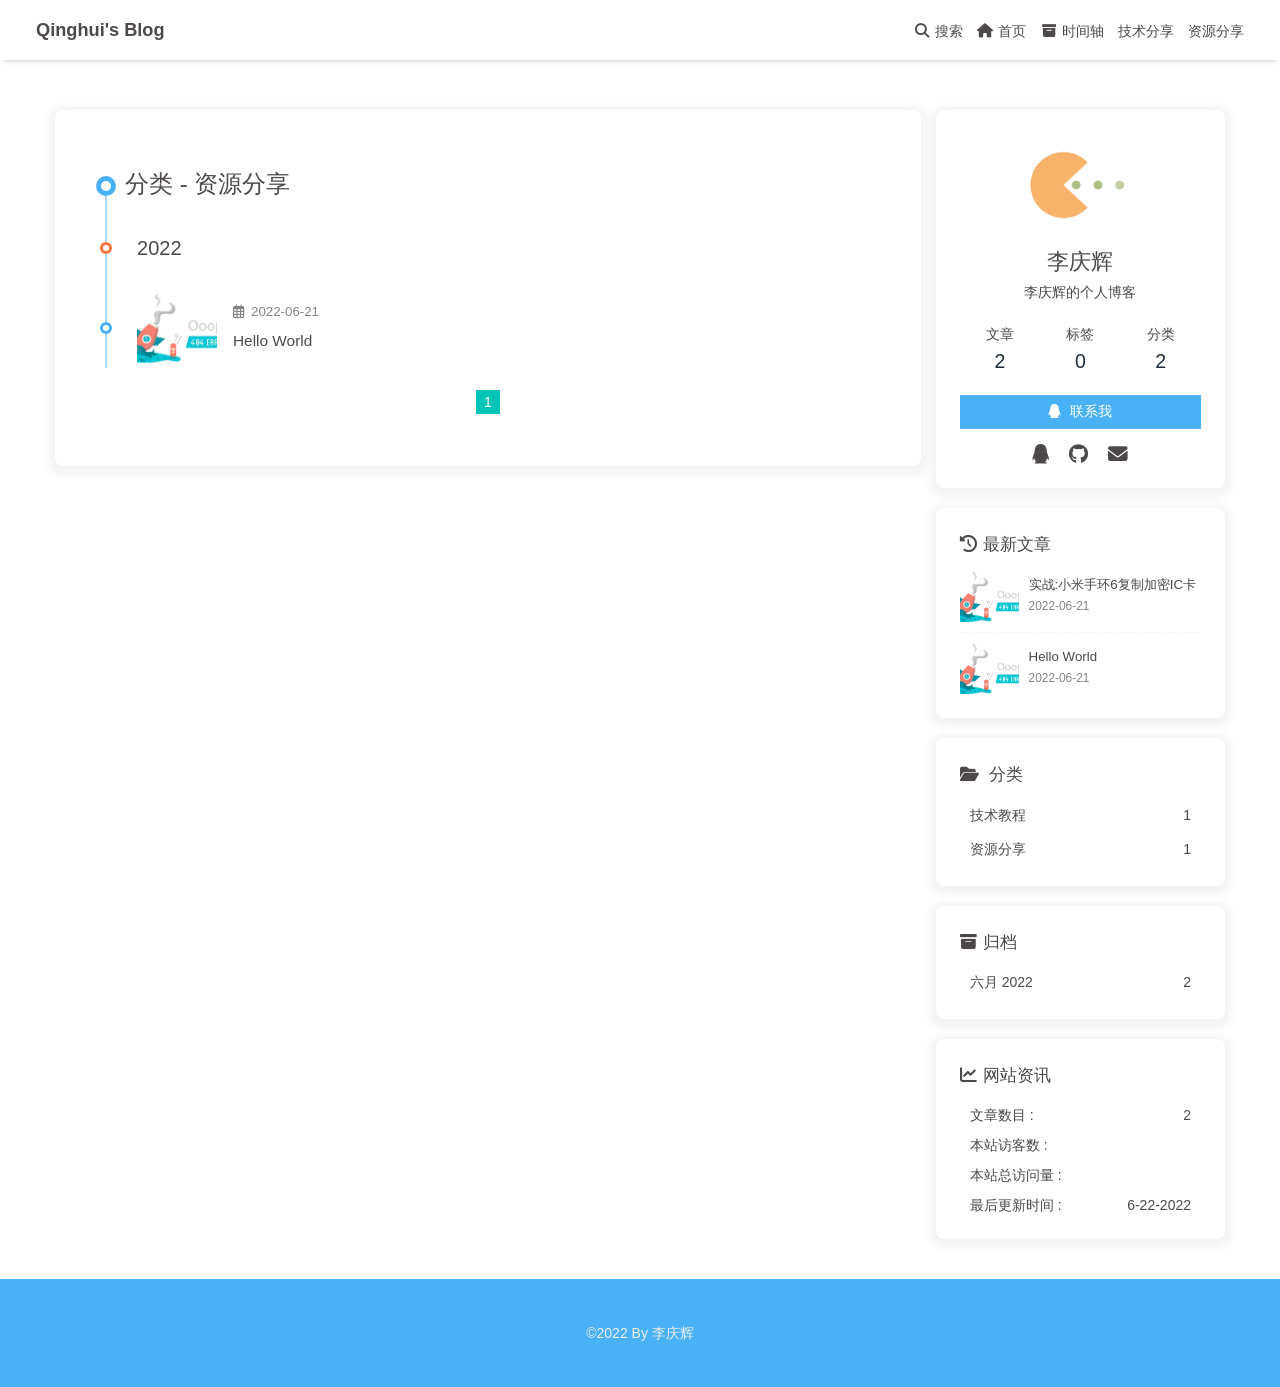
<file: categories/资源分享/index.html>
<!DOCTYPE html><html lang="zh-CN" data-theme="light"><head><meta charset="UTF-8"><meta http-equiv="X-UA-Compatible" content="IE=edge"><meta name="viewport" content="width=device-width, initial-scale=1.0, maximum-scale=1.0, user-scalable=no"><title>分类: 资源分享 | Qinghui's Blog</title><meta name="keywords" content="李庆辉的个人博客,李庆辉,李庆辉的博客"><meta name="author" content="李庆辉"><meta name="copyright" content="李庆辉"><meta name="format-detection" content="telephone=no"><meta name="theme-color" content="#ffffff"><meta name="description" content="李庆辉的个人博客">
<meta property="og:type" content="website">
<meta property="og:title" content="Qinghui&#39;s Blog">
<meta property="og:url" content="https://www.hnice.top/categories/%E8%B5%84%E6%BA%90%E5%88%86%E4%BA%AB/index.html">
<meta property="og:site_name" content="Qinghui&#39;s Blog">
<meta property="og:description" content="李庆辉的个人博客">
<meta property="og:locale" content="zh_CN">
<meta property="og:image" content="https://imqinghui.coding.net/p/cdn/d/blogcdn/git/raw/master/g.jpg">
<meta property="article:author" content="李庆辉">
<meta property="article:tag" content="李庆辉的个人博客,李庆辉,李庆辉的博客">
<meta name="twitter:card" content="summary">
<meta name="twitter:image" content="https://imqinghui.coding.net/p/cdn/d/blogcdn/git/raw/master/g.jpg"><link rel="shortcut icon" href="https://imqinghui.coding.net/p/cdn/d/blogcdn/git/raw/master/g.jpg"><link rel="canonical" href="https://www.hnice.top/categories/%E8%B5%84%E6%BA%90%E5%88%86%E4%BA%AB/"><link rel="preconnect" href="//cdn.jsdelivr.net"/><link rel="preconnect" href="//hm.baidu.com"/><link rel="preconnect" href="//busuanzi.ibruce.info"/><link rel="stylesheet" href="/css/index.css"><link rel="stylesheet" href="https://s-bj-3579-acsss.oss.dogecdn.com/npm/@fortawesome/fontawesome-free@6/css/all.min.css" media="print" onload="this.media='all'"><link rel="stylesheet" href="https://s-bj-3579-acsss.oss.dogecdn.com/npm/@fancyapps/ui/dist/fancybox.css" media="print" onload="this.media='all'"><script>var _hmt = _hmt || [];
(function() {
  var hm = document.createElement("script");
  hm.src = "https://hm.baidu.com/hm.js?291592ed4d0bb23f3cb3c511882f0d49";
  var s = document.getElementsByTagName("script")[0]; 
  s.parentNode.insertBefore(hm, s);
})();
</script><script>const GLOBAL_CONFIG = { 
  root: '/',
  algolia: undefined,
  localSearch: {"path":"/search.xml","preload":false,"languages":{"hits_empty":"找不到您查询的内容：${query}"}},
  translate: {"defaultEncoding":2,"translateDelay":0,"msgToTraditionalChinese":"繁","msgToSimplifiedChinese":"簡"},
  noticeOutdate: undefined,
  highlight: {"plugin":"highlighjs","highlightCopy":true,"highlightLang":true,"highlightHeightLimit":false},
  copy: {
    success: '复制成功',
    error: '复制错误',
    noSupport: '浏览器不支持'
  },
  relativeDate: {
    homepage: false,
    post: false
  },
  runtime: '',
  date_suffix: {
    just: '刚刚',
    min: '分钟前',
    hour: '小时前',
    day: '天前',
    month: '个月前'
  },
  copyright: undefined,
  lightbox: 'fancybox',
  Snackbar: undefined,
  source: {
    justifiedGallery: {
      js: 'https://s-bj-3579-acsss.oss.dogecdn.com/npm/flickr-justified-gallery@2/dist/fjGallery.min.js',
      css: 'https://s-bj-3579-acsss.oss.dogecdn.com/npm/flickr-justified-gallery@2/dist/fjGallery.min.css'
    }
  },
  isPhotoFigcaption: false,
  islazyload: false,
  isAnchor: false
}</script><script id="config-diff">var GLOBAL_CONFIG_SITE = {
  title: '分类: 资源分享',
  isPost: false,
  isHome: false,
  isHighlightShrink: false,
  isToc: false,
  postUpdate: '2022-06-22 11:45:34'
}</script><noscript><style type="text/css">
  #nav {
    opacity: 1
  }
  .justified-gallery img {
    opacity: 1
  }

  #recent-posts time,
  #post-meta time {
    display: inline !important
  }
</style></noscript><script>(win=>{
    win.saveToLocal = {
      set: function setWithExpiry(key, value, ttl) {
        if (ttl === 0) return
        const now = new Date()
        const expiryDay = ttl * 86400000
        const item = {
          value: value,
          expiry: now.getTime() + expiryDay,
        }
        localStorage.setItem(key, JSON.stringify(item))
      },

      get: function getWithExpiry(key) {
        const itemStr = localStorage.getItem(key)

        if (!itemStr) {
          return undefined
        }
        const item = JSON.parse(itemStr)
        const now = new Date()

        if (now.getTime() > item.expiry) {
          localStorage.removeItem(key)
          return undefined
        }
        return item.value
      }
    }
  
    win.getScript = url => new Promise((resolve, reject) => {
      const script = document.createElement('script')
      script.src = url
      script.async = true
      script.onerror = reject
      script.onload = script.onreadystatechange = function() {
        const loadState = this.readyState
        if (loadState && loadState !== 'loaded' && loadState !== 'complete') return
        script.onload = script.onreadystatechange = null
        resolve()
      }
      document.head.appendChild(script)
    })
  
      win.activateDarkMode = function () {
        document.documentElement.setAttribute('data-theme', 'dark')
        if (document.querySelector('meta[name="theme-color"]') !== null) {
          document.querySelector('meta[name="theme-color"]').setAttribute('content', '#0d0d0d')
        }
      }
      win.activateLightMode = function () {
        document.documentElement.setAttribute('data-theme', 'light')
        if (document.querySelector('meta[name="theme-color"]') !== null) {
          document.querySelector('meta[name="theme-color"]').setAttribute('content', '#ffffff')
        }
      }
      const t = saveToLocal.get('theme')
    
          if (t === 'dark') activateDarkMode()
          else if (t === 'light') activateLightMode()
        
      const asideStatus = saveToLocal.get('aside-status')
      if (asideStatus !== undefined) {
        if (asideStatus === 'hide') {
          document.documentElement.classList.add('hide-aside')
        } else {
          document.documentElement.classList.remove('hide-aside')
        }
      }
    
    const detectApple = () => {
      if(/iPad|iPhone|iPod|Macintosh/.test(navigator.userAgent)){
        document.documentElement.classList.add('apple')
      }
    }
    detectApple()
    })(window)</script><meta name="generator" content="Hexo 5.4.2"><link rel="alternate" href="/atom.xml" title="Qinghui's Blog" type="application/atom+xml">
</head><body><div id="sidebar"><div id="menu-mask"></div><div id="sidebar-menus"><div class="avatar-img is-center"><img src="https://imqinghui.coding.net/p/cdn/d/blogcdn/git/raw/master/g.jpg" onerror="onerror=null;src='/img/friend_404.gif'" alt="avatar"/></div><div class="sidebar-site-data site-data is-center"><a href="/archives/"><div class="headline">文章</div><div class="length-num">2</div></a><a href="/tags/"><div class="headline">标签</div><div class="length-num">0</div></a><a href="/categories/"><div class="headline">分类</div><div class="length-num">2</div></a></div><hr/><div class="menus_items"><div class="menus_item"><a class="site-page" href="/"><i class="fa-fw fas fa-home"></i><span> 首页</span></a></div><div class="menus_item"><a class="site-page" href="/archives/"><i class="fa-fw fas fa-archive"></i><span> 时间轴</span></a></div><div class="menus_item"><a class="site-page" href="/categories/%E6%8A%80%E6%9C%AF%E6%95%99%E7%A8%8B/"><span> 技术分享</span></a></div><div class="menus_item"><a class="site-page" href="/categories/%E8%B5%84%E6%BA%90%E5%88%86%E4%BA%AB/"><span> 资源分享</span></a></div></div></div></div><div class="page" id="body-wrap"><header class="not-top-img" id="page-header"><nav id="nav"><span id="blog_name"><a id="site-name" href="/">Qinghui's Blog</a></span><div id="menus"><div id="search-button"><a class="site-page social-icon search"><i class="fas fa-search fa-fw"></i><span> 搜索</span></a></div><div class="menus_items"><div class="menus_item"><a class="site-page" href="/"><i class="fa-fw fas fa-home"></i><span> 首页</span></a></div><div class="menus_item"><a class="site-page" href="/archives/"><i class="fa-fw fas fa-archive"></i><span> 时间轴</span></a></div><div class="menus_item"><a class="site-page" href="/categories/%E6%8A%80%E6%9C%AF%E6%95%99%E7%A8%8B/"><span> 技术分享</span></a></div><div class="menus_item"><a class="site-page" href="/categories/%E8%B5%84%E6%BA%90%E5%88%86%E4%BA%AB/"><span> 资源分享</span></a></div></div><div id="toggle-menu"><a class="site-page"><i class="fas fa-bars fa-fw"></i></a></div></div></nav></header><main class="layout" id="content-inner"><div id="category"><div class="article-sort-title">分类 - 资源分享</div><div class="article-sort"><div class="article-sort-item year">2022</div><div class="article-sort-item"><a class="article-sort-item-img" href="/%E8%B5%84%E6%BA%90%E5%88%86%E4%BA%AB/hello-world/" title="Hello World"><img src="https://imqinghui.coding.net/p/cdn/d/blogcdn/git/raw/master/g.jpg" alt="Hello World" onerror="this.onerror=null;this.src='/img/404.jpg'"></a><div class="article-sort-item-info"><div class="article-sort-item-time"><i class="far fa-calendar-alt"></i><time class="post-meta-date-created" datetime="2022-06-21T08:37:22.428Z" title="发表于 2022-06-21 16:37:22">2022-06-21</time></div><a class="article-sort-item-title" href="/%E8%B5%84%E6%BA%90%E5%88%86%E4%BA%AB/hello-world/" title="Hello World">Hello World</a></div></div></div><nav id="pagination"><div class="pagination"><span class="page-number current">1</span></div></nav></div><div class="aside-content" id="aside-content"><div class="card-widget card-info"><div class="is-center"><div class="avatar-img"><img src="https://imqinghui.coding.net/p/cdn/d/blogcdn/git/raw/master/g.jpg" onerror="this.onerror=null;this.src='/img/friend_404.gif'" alt="avatar"/></div><div class="author-info__name">李庆辉</div><div class="author-info__description">李庆辉的个人博客</div></div><div class="card-info-data site-data is-center"><a href="/archives/"><div class="headline">文章</div><div class="length-num">2</div></a><a href="/tags/"><div class="headline">标签</div><div class="length-num">0</div></a><a href="/categories/"><div class="headline">分类</div><div class="length-num">2</div></a></div><a id="card-info-btn" target="_blank" rel="noopener" href="http://wpa.qq.com/msgrd?v=3&amp;uin=3255819212&amp;site=qq&amp;menu=yes"><i class="fa-brands fa-qq"></i><span>联系我</span></a><div class="card-info-social-icons is-center"><a class="social-icon" href="http://wpa.qq.com/msgrd?v=3&amp;uin=3255819212&amp;site=qq&amp;menu=yes" target="_blank" title="QQ"><i class="fa-brands fa-qq"></i></a><a class="social-icon" href="https://github.com/52xiaohui" target="_blank" title="Github"><i class="fab fa-github"></i></a><a class="social-icon" href="/52xiaohuia@gmail.com" target="_blank" title="Email"><i class="fas fa-envelope"></i></a></div></div><div class="sticky_layout"><div class="card-widget card-recent-post"><div class="item-headline"><i class="fas fa-history"></i><span>最新文章</span></div><div class="aside-list"><div class="aside-list-item"><a class="thumbnail" href="/%E6%8A%80%E6%9C%AF%E6%95%99%E7%A8%8B/%E5%AE%9E%E6%88%98-%E5%B0%8F%E7%B1%B3%E6%89%8B%E7%8E%AF6%E5%A4%8D%E5%88%B6%E5%8A%A0%E5%AF%86IC%E5%8D%A1/" title="实战:小米手环6复制加密IC卡"><img src="https://imqinghui.coding.net/p/cdn/d/blogcdn/git/raw/master/g.jpg" onerror="this.onerror=null;this.src='/img/404.jpg'" alt="实战:小米手环6复制加密IC卡"/></a><div class="content"><a class="title" href="/%E6%8A%80%E6%9C%AF%E6%95%99%E7%A8%8B/%E5%AE%9E%E6%88%98-%E5%B0%8F%E7%B1%B3%E6%89%8B%E7%8E%AF6%E5%A4%8D%E5%88%B6%E5%8A%A0%E5%AF%86IC%E5%8D%A1/" title="实战:小米手环6复制加密IC卡">实战:小米手环6复制加密IC卡</a><time datetime="2022-06-21T12:59:46.000Z" title="发表于 2022-06-21 20:59:46">2022-06-21</time></div></div><div class="aside-list-item"><a class="thumbnail" href="/%E8%B5%84%E6%BA%90%E5%88%86%E4%BA%AB/hello-world/" title="Hello World"><img src="https://imqinghui.coding.net/p/cdn/d/blogcdn/git/raw/master/g.jpg" onerror="this.onerror=null;this.src='/img/404.jpg'" alt="Hello World"/></a><div class="content"><a class="title" href="/%E8%B5%84%E6%BA%90%E5%88%86%E4%BA%AB/hello-world/" title="Hello World">Hello World</a><time datetime="2022-06-21T08:37:22.428Z" title="发表于 2022-06-21 16:37:22">2022-06-21</time></div></div></div></div><div class="card-widget card-categories"><div class="item-headline">
            <i class="fas fa-folder-open"></i>
            <span>分类</span>
            
            </div>
            <ul class="card-category-list" id="aside-cat-list">
            <li class="card-category-list-item "><a class="card-category-list-link" href="/categories/%E6%8A%80%E6%9C%AF%E6%95%99%E7%A8%8B/"><span class="card-category-list-name">技术教程</span><span class="card-category-list-count">1</span></a></li><li class="card-category-list-item "><a class="card-category-list-link" href="/categories/%E8%B5%84%E6%BA%90%E5%88%86%E4%BA%AB/"><span class="card-category-list-name">资源分享</span><span class="card-category-list-count">1</span></a></li>
            </ul></div><div class="card-widget card-archives"><div class="item-headline"><i class="fas fa-archive"></i><span>归档</span></div><ul class="card-archive-list"><li class="card-archive-list-item"><a class="card-archive-list-link" href="/archives/2022/06/"><span class="card-archive-list-date">六月 2022</span><span class="card-archive-list-count">2</span></a></li></ul></div><div class="card-widget card-webinfo"><div class="item-headline"><i class="fas fa-chart-line"></i><span>网站资讯</span></div><div class="webinfo"><div class="webinfo-item"><div class="item-name">文章数目 :</div><div class="item-count">2</div></div><div class="webinfo-item"><div class="item-name">本站访客数 :</div><div class="item-count" id="busuanzi_value_site_uv"></div></div><div class="webinfo-item"><div class="item-name">本站总访问量 :</div><div class="item-count" id="busuanzi_value_site_pv"></div></div><div class="webinfo-item"><div class="item-name">最后更新时间 :</div><div class="item-count" id="last-push-date" data-lastPushDate="2022-06-22T03:45:34.572Z"></div></div></div></div></div></div></main><footer id="footer"><div id="footer-wrap"><div class="copyright">&copy;2022 By 李庆辉</div></div></footer></div><div id="rightside"><div id="rightside-config-hide"><button id="translateLink" type="button" title="简繁转换">繁</button><button id="darkmode" type="button" title="浅色和深色模式转换"><i class="fas fa-adjust"></i></button><button id="hide-aside-btn" type="button" title="单栏和双栏切换"><i class="fas fa-arrows-alt-h"></i></button></div><div id="rightside-config-show"><button id="rightside_config" type="button" title="设置"><i class="fas fa-cog fa-spin"></i></button><button id="go-up" type="button" title="回到顶部"><i class="fas fa-arrow-up"></i></button></div></div><div id="local-search"><div class="search-dialog"><nav class="search-nav"><span class="search-dialog-title">搜索</span><span id="loading-status"></span><button class="search-close-button"><i class="fas fa-times"></i></button></nav><div class="is-center" id="loading-database"><i class="fas fa-spinner fa-pulse"></i><span>  数据库加载中</span></div><div class="search-wrap"><div id="local-search-input"><div class="local-search-box"><input class="local-search-box--input" placeholder="搜索文章" type="text"/></div></div><hr/><div id="local-search-results"></div></div></div><div id="search-mask"></div></div><div><script src="/js/utils.js"></script><script src="/js/main.js"></script><script src="/js/tw_cn.js"></script><script src="https://s-bj-3579-acsss.oss.dogecdn.com/npm/@fancyapps/ui/dist/fancybox.umd.js"></script><script src="/js/search/local-search.js"></script><div class="js-pjax"></div><script async data-pjax src="//busuanzi.ibruce.info/busuanzi/2.3/busuanzi.pure.mini.js"></script></div></body></html>
</file>
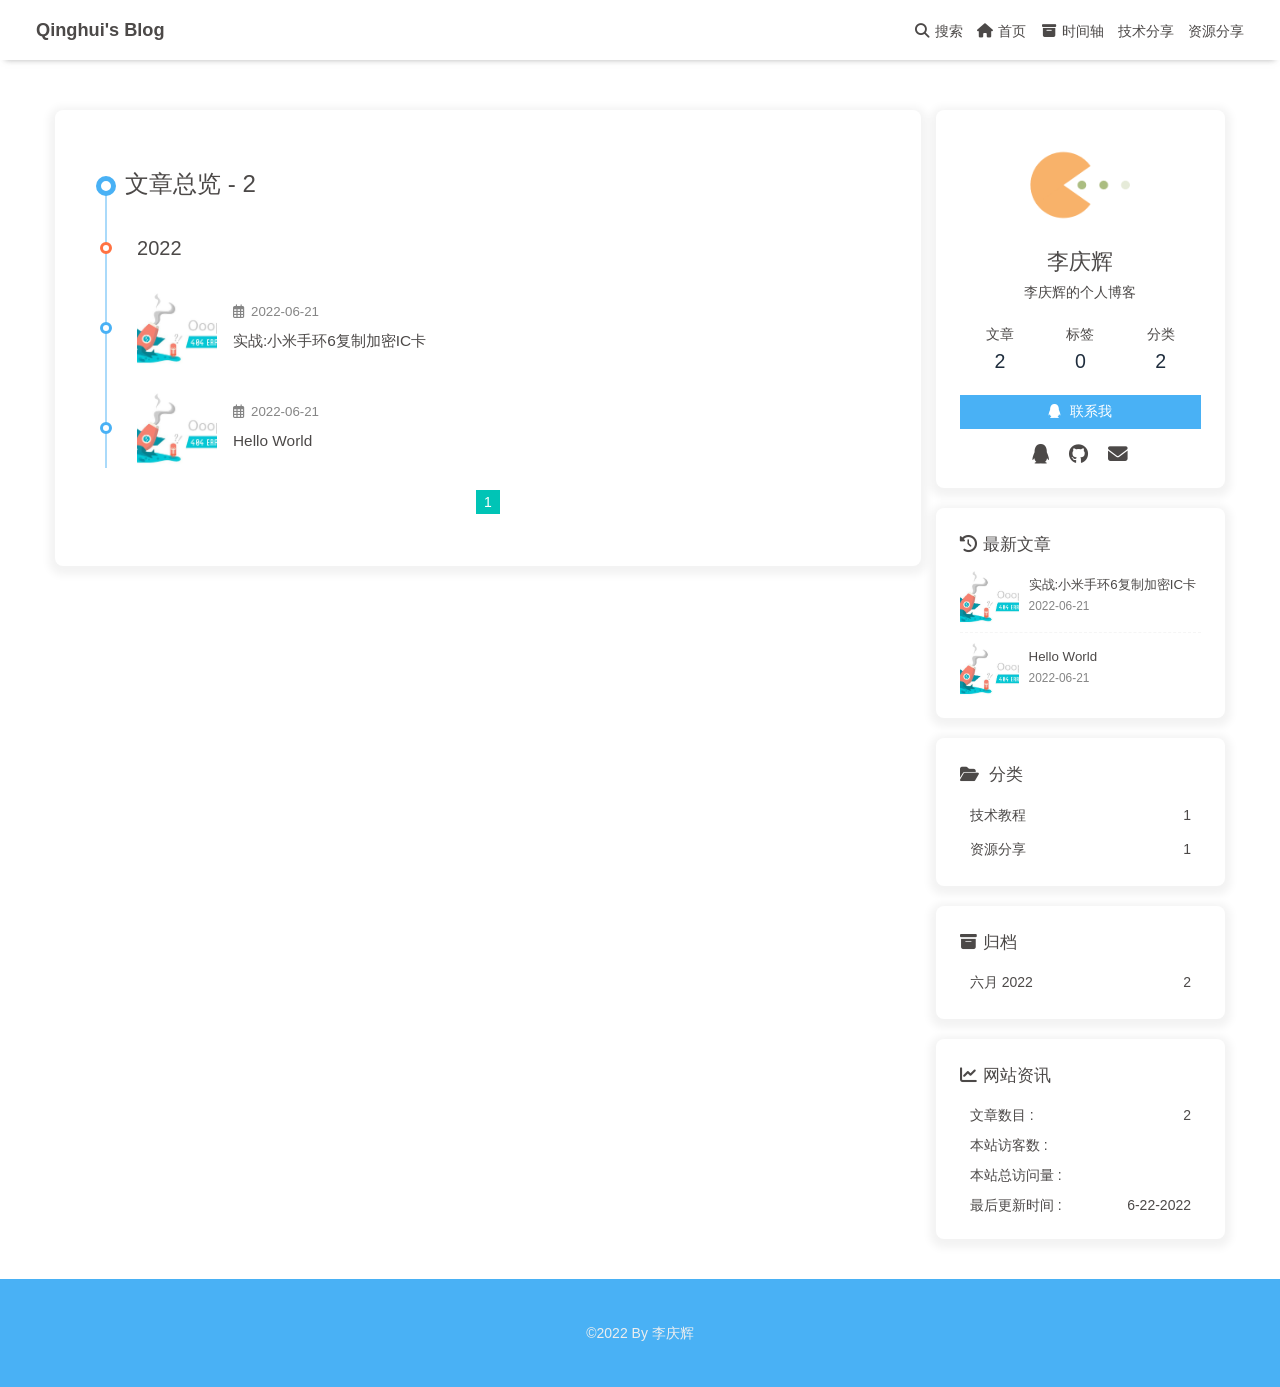
<file: archives/2022/06/index.html>
<!DOCTYPE html><html lang="zh-CN" data-theme="light"><head><meta charset="UTF-8"><meta http-equiv="X-UA-Compatible" content="IE=edge"><meta name="viewport" content="width=device-width, initial-scale=1.0, maximum-scale=1.0, user-scalable=no"><title>时间轴 | Qinghui's Blog</title><meta name="keywords" content="李庆辉的个人博客,李庆辉,李庆辉的博客"><meta name="author" content="李庆辉"><meta name="copyright" content="李庆辉"><meta name="format-detection" content="telephone=no"><meta name="theme-color" content="#ffffff"><meta name="description" content="李庆辉的个人博客">
<meta property="og:type" content="website">
<meta property="og:title" content="Qinghui&#39;s Blog">
<meta property="og:url" content="https://www.hnice.top/archives/2022/06/index.html">
<meta property="og:site_name" content="Qinghui&#39;s Blog">
<meta property="og:description" content="李庆辉的个人博客">
<meta property="og:locale" content="zh_CN">
<meta property="og:image" content="https://imqinghui.coding.net/p/cdn/d/blogcdn/git/raw/master/g.jpg">
<meta property="article:author" content="李庆辉">
<meta property="article:tag" content="李庆辉的个人博客,李庆辉,李庆辉的博客">
<meta name="twitter:card" content="summary">
<meta name="twitter:image" content="https://imqinghui.coding.net/p/cdn/d/blogcdn/git/raw/master/g.jpg"><link rel="shortcut icon" href="https://imqinghui.coding.net/p/cdn/d/blogcdn/git/raw/master/g.jpg"><link rel="canonical" href="https://www.hnice.top/archives/2022/06/"><link rel="preconnect" href="//cdn.jsdelivr.net"/><link rel="preconnect" href="//hm.baidu.com"/><link rel="preconnect" href="//busuanzi.ibruce.info"/><link rel="stylesheet" href="/css/index.css"><link rel="stylesheet" href="https://s-bj-3579-acsss.oss.dogecdn.com/npm/@fortawesome/fontawesome-free@6/css/all.min.css" media="print" onload="this.media='all'"><link rel="stylesheet" href="https://s-bj-3579-acsss.oss.dogecdn.com/npm/@fancyapps/ui/dist/fancybox.css" media="print" onload="this.media='all'"><script>var _hmt = _hmt || [];
(function() {
  var hm = document.createElement("script");
  hm.src = "https://hm.baidu.com/hm.js?291592ed4d0bb23f3cb3c511882f0d49";
  var s = document.getElementsByTagName("script")[0]; 
  s.parentNode.insertBefore(hm, s);
})();
</script><script>const GLOBAL_CONFIG = { 
  root: '/',
  algolia: undefined,
  localSearch: {"path":"/search.xml","preload":false,"languages":{"hits_empty":"找不到您查询的内容：${query}"}},
  translate: {"defaultEncoding":2,"translateDelay":0,"msgToTraditionalChinese":"繁","msgToSimplifiedChinese":"簡"},
  noticeOutdate: undefined,
  highlight: {"plugin":"highlighjs","highlightCopy":true,"highlightLang":true,"highlightHeightLimit":false},
  copy: {
    success: '复制成功',
    error: '复制错误',
    noSupport: '浏览器不支持'
  },
  relativeDate: {
    homepage: false,
    post: false
  },
  runtime: '',
  date_suffix: {
    just: '刚刚',
    min: '分钟前',
    hour: '小时前',
    day: '天前',
    month: '个月前'
  },
  copyright: undefined,
  lightbox: 'fancybox',
  Snackbar: undefined,
  source: {
    justifiedGallery: {
      js: 'https://s-bj-3579-acsss.oss.dogecdn.com/npm/flickr-justified-gallery@2/dist/fjGallery.min.js',
      css: 'https://s-bj-3579-acsss.oss.dogecdn.com/npm/flickr-justified-gallery@2/dist/fjGallery.min.css'
    }
  },
  isPhotoFigcaption: false,
  islazyload: false,
  isAnchor: false
}</script><script id="config-diff">var GLOBAL_CONFIG_SITE = {
  title: '时间轴',
  isPost: false,
  isHome: false,
  isHighlightShrink: false,
  isToc: false,
  postUpdate: '2022-06-22 11:45:34'
}</script><noscript><style type="text/css">
  #nav {
    opacity: 1
  }
  .justified-gallery img {
    opacity: 1
  }

  #recent-posts time,
  #post-meta time {
    display: inline !important
  }
</style></noscript><script>(win=>{
    win.saveToLocal = {
      set: function setWithExpiry(key, value, ttl) {
        if (ttl === 0) return
        const now = new Date()
        const expiryDay = ttl * 86400000
        const item = {
          value: value,
          expiry: now.getTime() + expiryDay,
        }
        localStorage.setItem(key, JSON.stringify(item))
      },

      get: function getWithExpiry(key) {
        const itemStr = localStorage.getItem(key)

        if (!itemStr) {
          return undefined
        }
        const item = JSON.parse(itemStr)
        const now = new Date()

        if (now.getTime() > item.expiry) {
          localStorage.removeItem(key)
          return undefined
        }
        return item.value
      }
    }
  
    win.getScript = url => new Promise((resolve, reject) => {
      const script = document.createElement('script')
      script.src = url
      script.async = true
      script.onerror = reject
      script.onload = script.onreadystatechange = function() {
        const loadState = this.readyState
        if (loadState && loadState !== 'loaded' && loadState !== 'complete') return
        script.onload = script.onreadystatechange = null
        resolve()
      }
      document.head.appendChild(script)
    })
  
      win.activateDarkMode = function () {
        document.documentElement.setAttribute('data-theme', 'dark')
        if (document.querySelector('meta[name="theme-color"]') !== null) {
          document.querySelector('meta[name="theme-color"]').setAttribute('content', '#0d0d0d')
        }
      }
      win.activateLightMode = function () {
        document.documentElement.setAttribute('data-theme', 'light')
        if (document.querySelector('meta[name="theme-color"]') !== null) {
          document.querySelector('meta[name="theme-color"]').setAttribute('content', '#ffffff')
        }
      }
      const t = saveToLocal.get('theme')
    
          if (t === 'dark') activateDarkMode()
          else if (t === 'light') activateLightMode()
        
      const asideStatus = saveToLocal.get('aside-status')
      if (asideStatus !== undefined) {
        if (asideStatus === 'hide') {
          document.documentElement.classList.add('hide-aside')
        } else {
          document.documentElement.classList.remove('hide-aside')
        }
      }
    
    const detectApple = () => {
      if(/iPad|iPhone|iPod|Macintosh/.test(navigator.userAgent)){
        document.documentElement.classList.add('apple')
      }
    }
    detectApple()
    })(window)</script><meta name="generator" content="Hexo 5.4.2"><link rel="alternate" href="/atom.xml" title="Qinghui's Blog" type="application/atom+xml">
</head><body><div id="sidebar"><div id="menu-mask"></div><div id="sidebar-menus"><div class="avatar-img is-center"><img src="https://imqinghui.coding.net/p/cdn/d/blogcdn/git/raw/master/g.jpg" onerror="onerror=null;src='/img/friend_404.gif'" alt="avatar"/></div><div class="sidebar-site-data site-data is-center"><a href="/archives/"><div class="headline">文章</div><div class="length-num">2</div></a><a href="/tags/"><div class="headline">标签</div><div class="length-num">0</div></a><a href="/categories/"><div class="headline">分类</div><div class="length-num">2</div></a></div><hr/><div class="menus_items"><div class="menus_item"><a class="site-page" href="/"><i class="fa-fw fas fa-home"></i><span> 首页</span></a></div><div class="menus_item"><a class="site-page" href="/archives/"><i class="fa-fw fas fa-archive"></i><span> 时间轴</span></a></div><div class="menus_item"><a class="site-page" href="/categories/%E6%8A%80%E6%9C%AF%E6%95%99%E7%A8%8B/"><span> 技术分享</span></a></div><div class="menus_item"><a class="site-page" href="/categories/%E8%B5%84%E6%BA%90%E5%88%86%E4%BA%AB/"><span> 资源分享</span></a></div></div></div></div><div class="page" id="body-wrap"><header class="not-top-img" id="page-header"><nav id="nav"><span id="blog_name"><a id="site-name" href="/">Qinghui's Blog</a></span><div id="menus"><div id="search-button"><a class="site-page social-icon search"><i class="fas fa-search fa-fw"></i><span> 搜索</span></a></div><div class="menus_items"><div class="menus_item"><a class="site-page" href="/"><i class="fa-fw fas fa-home"></i><span> 首页</span></a></div><div class="menus_item"><a class="site-page" href="/archives/"><i class="fa-fw fas fa-archive"></i><span> 时间轴</span></a></div><div class="menus_item"><a class="site-page" href="/categories/%E6%8A%80%E6%9C%AF%E6%95%99%E7%A8%8B/"><span> 技术分享</span></a></div><div class="menus_item"><a class="site-page" href="/categories/%E8%B5%84%E6%BA%90%E5%88%86%E4%BA%AB/"><span> 资源分享</span></a></div></div><div id="toggle-menu"><a class="site-page"><i class="fas fa-bars fa-fw"></i></a></div></div></nav></header><main class="layout" id="content-inner"><div id="archive"><div class="article-sort-title">文章总览 - 2</div><div class="article-sort"><div class="article-sort-item year">2022</div><div class="article-sort-item"><a class="article-sort-item-img" href="/%E6%8A%80%E6%9C%AF%E6%95%99%E7%A8%8B/%E5%AE%9E%E6%88%98-%E5%B0%8F%E7%B1%B3%E6%89%8B%E7%8E%AF6%E5%A4%8D%E5%88%B6%E5%8A%A0%E5%AF%86IC%E5%8D%A1/" title="实战:小米手环6复制加密IC卡"><img src="https://imqinghui.coding.net/p/cdn/d/blogcdn/git/raw/master/g.jpg" alt="实战:小米手环6复制加密IC卡" onerror="this.onerror=null;this.src='/img/404.jpg'"></a><div class="article-sort-item-info"><div class="article-sort-item-time"><i class="far fa-calendar-alt"></i><time class="post-meta-date-created" datetime="2022-06-21T12:59:46.000Z" title="发表于 2022-06-21 20:59:46">2022-06-21</time></div><a class="article-sort-item-title" href="/%E6%8A%80%E6%9C%AF%E6%95%99%E7%A8%8B/%E5%AE%9E%E6%88%98-%E5%B0%8F%E7%B1%B3%E6%89%8B%E7%8E%AF6%E5%A4%8D%E5%88%B6%E5%8A%A0%E5%AF%86IC%E5%8D%A1/" title="实战:小米手环6复制加密IC卡">实战:小米手环6复制加密IC卡</a></div></div><div class="article-sort-item"><a class="article-sort-item-img" href="/%E8%B5%84%E6%BA%90%E5%88%86%E4%BA%AB/hello-world/" title="Hello World"><img src="https://imqinghui.coding.net/p/cdn/d/blogcdn/git/raw/master/g.jpg" alt="Hello World" onerror="this.onerror=null;this.src='/img/404.jpg'"></a><div class="article-sort-item-info"><div class="article-sort-item-time"><i class="far fa-calendar-alt"></i><time class="post-meta-date-created" datetime="2022-06-21T08:37:22.428Z" title="发表于 2022-06-21 16:37:22">2022-06-21</time></div><a class="article-sort-item-title" href="/%E8%B5%84%E6%BA%90%E5%88%86%E4%BA%AB/hello-world/" title="Hello World">Hello World</a></div></div></div><nav id="pagination"><div class="pagination"><span class="page-number current">1</span></div></nav></div><div class="aside-content" id="aside-content"><div class="card-widget card-info"><div class="is-center"><div class="avatar-img"><img src="https://imqinghui.coding.net/p/cdn/d/blogcdn/git/raw/master/g.jpg" onerror="this.onerror=null;this.src='/img/friend_404.gif'" alt="avatar"/></div><div class="author-info__name">李庆辉</div><div class="author-info__description">李庆辉的个人博客</div></div><div class="card-info-data site-data is-center"><a href="/archives/"><div class="headline">文章</div><div class="length-num">2</div></a><a href="/tags/"><div class="headline">标签</div><div class="length-num">0</div></a><a href="/categories/"><div class="headline">分类</div><div class="length-num">2</div></a></div><a id="card-info-btn" target="_blank" rel="noopener" href="http://wpa.qq.com/msgrd?v=3&amp;uin=3255819212&amp;site=qq&amp;menu=yes"><i class="fa-brands fa-qq"></i><span>联系我</span></a><div class="card-info-social-icons is-center"><a class="social-icon" href="http://wpa.qq.com/msgrd?v=3&amp;uin=3255819212&amp;site=qq&amp;menu=yes" target="_blank" title="QQ"><i class="fa-brands fa-qq"></i></a><a class="social-icon" href="https://github.com/52xiaohui" target="_blank" title="Github"><i class="fab fa-github"></i></a><a class="social-icon" href="/52xiaohuia@gmail.com" target="_blank" title="Email"><i class="fas fa-envelope"></i></a></div></div><div class="sticky_layout"><div class="card-widget card-recent-post"><div class="item-headline"><i class="fas fa-history"></i><span>最新文章</span></div><div class="aside-list"><div class="aside-list-item"><a class="thumbnail" href="/%E6%8A%80%E6%9C%AF%E6%95%99%E7%A8%8B/%E5%AE%9E%E6%88%98-%E5%B0%8F%E7%B1%B3%E6%89%8B%E7%8E%AF6%E5%A4%8D%E5%88%B6%E5%8A%A0%E5%AF%86IC%E5%8D%A1/" title="实战:小米手环6复制加密IC卡"><img src="https://imqinghui.coding.net/p/cdn/d/blogcdn/git/raw/master/g.jpg" onerror="this.onerror=null;this.src='/img/404.jpg'" alt="实战:小米手环6复制加密IC卡"/></a><div class="content"><a class="title" href="/%E6%8A%80%E6%9C%AF%E6%95%99%E7%A8%8B/%E5%AE%9E%E6%88%98-%E5%B0%8F%E7%B1%B3%E6%89%8B%E7%8E%AF6%E5%A4%8D%E5%88%B6%E5%8A%A0%E5%AF%86IC%E5%8D%A1/" title="实战:小米手环6复制加密IC卡">实战:小米手环6复制加密IC卡</a><time datetime="2022-06-21T12:59:46.000Z" title="发表于 2022-06-21 20:59:46">2022-06-21</time></div></div><div class="aside-list-item"><a class="thumbnail" href="/%E8%B5%84%E6%BA%90%E5%88%86%E4%BA%AB/hello-world/" title="Hello World"><img src="https://imqinghui.coding.net/p/cdn/d/blogcdn/git/raw/master/g.jpg" onerror="this.onerror=null;this.src='/img/404.jpg'" alt="Hello World"/></a><div class="content"><a class="title" href="/%E8%B5%84%E6%BA%90%E5%88%86%E4%BA%AB/hello-world/" title="Hello World">Hello World</a><time datetime="2022-06-21T08:37:22.428Z" title="发表于 2022-06-21 16:37:22">2022-06-21</time></div></div></div></div><div class="card-widget card-categories"><div class="item-headline">
            <i class="fas fa-folder-open"></i>
            <span>分类</span>
            
            </div>
            <ul class="card-category-list" id="aside-cat-list">
            <li class="card-category-list-item "><a class="card-category-list-link" href="/categories/%E6%8A%80%E6%9C%AF%E6%95%99%E7%A8%8B/"><span class="card-category-list-name">技术教程</span><span class="card-category-list-count">1</span></a></li><li class="card-category-list-item "><a class="card-category-list-link" href="/categories/%E8%B5%84%E6%BA%90%E5%88%86%E4%BA%AB/"><span class="card-category-list-name">资源分享</span><span class="card-category-list-count">1</span></a></li>
            </ul></div><div class="card-widget card-archives"><div class="item-headline"><i class="fas fa-archive"></i><span>归档</span></div><ul class="card-archive-list"><li class="card-archive-list-item"><a class="card-archive-list-link" href="/archives/2022/06/"><span class="card-archive-list-date">六月 2022</span><span class="card-archive-list-count">2</span></a></li></ul></div><div class="card-widget card-webinfo"><div class="item-headline"><i class="fas fa-chart-line"></i><span>网站资讯</span></div><div class="webinfo"><div class="webinfo-item"><div class="item-name">文章数目 :</div><div class="item-count">2</div></div><div class="webinfo-item"><div class="item-name">本站访客数 :</div><div class="item-count" id="busuanzi_value_site_uv"></div></div><div class="webinfo-item"><div class="item-name">本站总访问量 :</div><div class="item-count" id="busuanzi_value_site_pv"></div></div><div class="webinfo-item"><div class="item-name">最后更新时间 :</div><div class="item-count" id="last-push-date" data-lastPushDate="2022-06-22T03:45:34.572Z"></div></div></div></div></div></div></main><footer id="footer"><div id="footer-wrap"><div class="copyright">&copy;2022 By 李庆辉</div></div></footer></div><div id="rightside"><div id="rightside-config-hide"><button id="translateLink" type="button" title="简繁转换">繁</button><button id="darkmode" type="button" title="浅色和深色模式转换"><i class="fas fa-adjust"></i></button><button id="hide-aside-btn" type="button" title="单栏和双栏切换"><i class="fas fa-arrows-alt-h"></i></button></div><div id="rightside-config-show"><button id="rightside_config" type="button" title="设置"><i class="fas fa-cog fa-spin"></i></button><button id="go-up" type="button" title="回到顶部"><i class="fas fa-arrow-up"></i></button></div></div><div id="local-search"><div class="search-dialog"><nav class="search-nav"><span class="search-dialog-title">搜索</span><span id="loading-status"></span><button class="search-close-button"><i class="fas fa-times"></i></button></nav><div class="is-center" id="loading-database"><i class="fas fa-spinner fa-pulse"></i><span>  数据库加载中</span></div><div class="search-wrap"><div id="local-search-input"><div class="local-search-box"><input class="local-search-box--input" placeholder="搜索文章" type="text"/></div></div><hr/><div id="local-search-results"></div></div></div><div id="search-mask"></div></div><div><script src="/js/utils.js"></script><script src="/js/main.js"></script><script src="/js/tw_cn.js"></script><script src="https://s-bj-3579-acsss.oss.dogecdn.com/npm/@fancyapps/ui/dist/fancybox.umd.js"></script><script src="/js/search/local-search.js"></script><div class="js-pjax"></div><script async data-pjax src="//busuanzi.ibruce.info/busuanzi/2.3/busuanzi.pure.mini.js"></script></div></body></html>
</file>
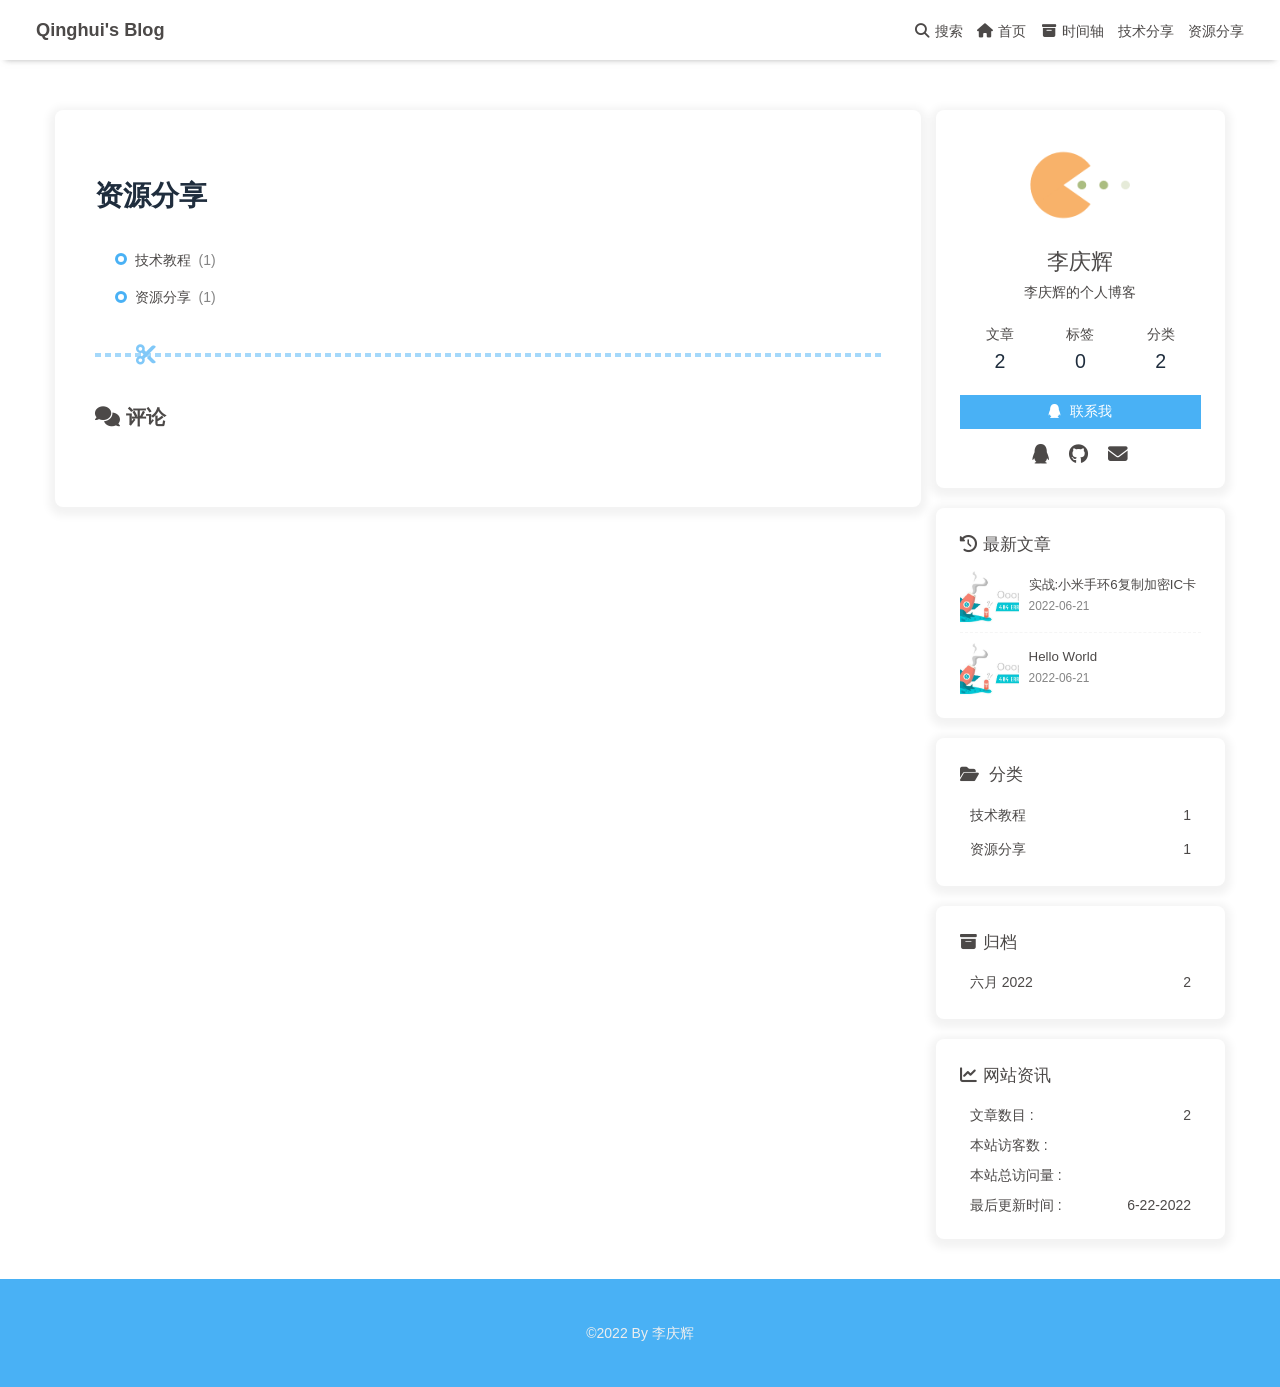
<file: categories/index-1.html>
<!DOCTYPE html><html lang="zh-CN" data-theme="light"><head><meta charset="UTF-8"><meta http-equiv="X-UA-Compatible" content="IE=edge"><meta name="viewport" content="width=device-width, initial-scale=1.0, maximum-scale=1.0, user-scalable=no"><title>资源分享 | Qinghui's Blog</title><meta name="keywords" content="李庆辉的个人博客,李庆辉,李庆辉的博客"><meta name="author" content="李庆辉"><meta name="copyright" content="李庆辉"><meta name="format-detection" content="telephone=no"><meta name="theme-color" content="#ffffff"><meta name="description" content="李庆辉的个人博客">
<meta property="og:type" content="website">
<meta property="og:title" content="资源分享">
<meta property="og:url" content="https://www.hnice.top/categories/index-1.html">
<meta property="og:site_name" content="Qinghui&#39;s Blog">
<meta property="og:description" content="李庆辉的个人博客">
<meta property="og:locale" content="zh_CN">
<meta property="og:image" content="[data-uri]">
<meta property="article:published_time" content="2022-06-21T12:59:56.000Z">
<meta property="article:modified_time" content="2022-06-22T02:12:26.581Z">
<meta property="article:author" content="李庆辉">
<meta property="article:tag" content="李庆辉的个人博客,李庆辉,李庆辉的博客">
<meta name="twitter:card" content="summary">
<meta name="twitter:image" content="[data-uri]"><link rel="shortcut icon" href="https://imqinghui.coding.net/p/cdn/d/blogcdn/git/raw/master/g.jpg"><link rel="canonical" href="https://www.hnice.top/categories/index-1"><link rel="preconnect" href="//cdn.jsdelivr.net"/><link rel="preconnect" href="//hm.baidu.com"/><link rel="preconnect" href="//busuanzi.ibruce.info"/><link rel="stylesheet" href="/css/index.css"><link rel="stylesheet" href="https://s-bj-3579-acsss.oss.dogecdn.com/npm/@fortawesome/fontawesome-free@6/css/all.min.css" media="print" onload="this.media='all'"><link rel="stylesheet" href="https://s-bj-3579-acsss.oss.dogecdn.com/npm/@fancyapps/ui/dist/fancybox.css" media="print" onload="this.media='all'"><script>var _hmt = _hmt || [];
(function() {
  var hm = document.createElement("script");
  hm.src = "https://hm.baidu.com/hm.js?291592ed4d0bb23f3cb3c511882f0d49";
  var s = document.getElementsByTagName("script")[0]; 
  s.parentNode.insertBefore(hm, s);
})();
</script><script>const GLOBAL_CONFIG = { 
  root: '/',
  algolia: undefined,
  localSearch: {"path":"/search.xml","preload":false,"languages":{"hits_empty":"找不到您查询的内容：${query}"}},
  translate: {"defaultEncoding":2,"translateDelay":0,"msgToTraditionalChinese":"繁","msgToSimplifiedChinese":"簡"},
  noticeOutdate: undefined,
  highlight: {"plugin":"highlighjs","highlightCopy":true,"highlightLang":true,"highlightHeightLimit":false},
  copy: {
    success: '复制成功',
    error: '复制错误',
    noSupport: '浏览器不支持'
  },
  relativeDate: {
    homepage: false,
    post: false
  },
  runtime: '',
  date_suffix: {
    just: '刚刚',
    min: '分钟前',
    hour: '小时前',
    day: '天前',
    month: '个月前'
  },
  copyright: undefined,
  lightbox: 'fancybox',
  Snackbar: undefined,
  source: {
    justifiedGallery: {
      js: 'https://s-bj-3579-acsss.oss.dogecdn.com/npm/flickr-justified-gallery@2/dist/fjGallery.min.js',
      css: 'https://s-bj-3579-acsss.oss.dogecdn.com/npm/flickr-justified-gallery@2/dist/fjGallery.min.css'
    }
  },
  isPhotoFigcaption: false,
  islazyload: false,
  isAnchor: false
}</script><script id="config-diff">var GLOBAL_CONFIG_SITE = {
  title: '资源分享',
  isPost: false,
  isHome: false,
  isHighlightShrink: false,
  isToc: false,
  postUpdate: '2022-06-22 10:12:26'
}</script><noscript><style type="text/css">
  #nav {
    opacity: 1
  }
  .justified-gallery img {
    opacity: 1
  }

  #recent-posts time,
  #post-meta time {
    display: inline !important
  }
</style></noscript><script>(win=>{
    win.saveToLocal = {
      set: function setWithExpiry(key, value, ttl) {
        if (ttl === 0) return
        const now = new Date()
        const expiryDay = ttl * 86400000
        const item = {
          value: value,
          expiry: now.getTime() + expiryDay,
        }
        localStorage.setItem(key, JSON.stringify(item))
      },

      get: function getWithExpiry(key) {
        const itemStr = localStorage.getItem(key)

        if (!itemStr) {
          return undefined
        }
        const item = JSON.parse(itemStr)
        const now = new Date()

        if (now.getTime() > item.expiry) {
          localStorage.removeItem(key)
          return undefined
        }
        return item.value
      }
    }
  
    win.getScript = url => new Promise((resolve, reject) => {
      const script = document.createElement('script')
      script.src = url
      script.async = true
      script.onerror = reject
      script.onload = script.onreadystatechange = function() {
        const loadState = this.readyState
        if (loadState && loadState !== 'loaded' && loadState !== 'complete') return
        script.onload = script.onreadystatechange = null
        resolve()
      }
      document.head.appendChild(script)
    })
  
      win.activateDarkMode = function () {
        document.documentElement.setAttribute('data-theme', 'dark')
        if (document.querySelector('meta[name="theme-color"]') !== null) {
          document.querySelector('meta[name="theme-color"]').setAttribute('content', '#0d0d0d')
        }
      }
      win.activateLightMode = function () {
        document.documentElement.setAttribute('data-theme', 'light')
        if (document.querySelector('meta[name="theme-color"]') !== null) {
          document.querySelector('meta[name="theme-color"]').setAttribute('content', '#ffffff')
        }
      }
      const t = saveToLocal.get('theme')
    
          if (t === 'dark') activateDarkMode()
          else if (t === 'light') activateLightMode()
        
      const asideStatus = saveToLocal.get('aside-status')
      if (asideStatus !== undefined) {
        if (asideStatus === 'hide') {
          document.documentElement.classList.add('hide-aside')
        } else {
          document.documentElement.classList.remove('hide-aside')
        }
      }
    
    const detectApple = () => {
      if(/iPad|iPhone|iPod|Macintosh/.test(navigator.userAgent)){
        document.documentElement.classList.add('apple')
      }
    }
    detectApple()
    })(window)</script><meta name="generator" content="Hexo 5.4.2"><link rel="alternate" href="/atom.xml" title="Qinghui's Blog" type="application/atom+xml">
</head><body><div id="sidebar"><div id="menu-mask"></div><div id="sidebar-menus"><div class="avatar-img is-center"><img src="https://imqinghui.coding.net/p/cdn/d/blogcdn/git/raw/master/g.jpg" onerror="onerror=null;src='/img/friend_404.gif'" alt="avatar"/></div><div class="sidebar-site-data site-data is-center"><a href="/archives/"><div class="headline">文章</div><div class="length-num">2</div></a><a href="/tags/"><div class="headline">标签</div><div class="length-num">0</div></a><a href="/categories/"><div class="headline">分类</div><div class="length-num">2</div></a></div><hr/><div class="menus_items"><div class="menus_item"><a class="site-page" href="/"><i class="fa-fw fas fa-home"></i><span> 首页</span></a></div><div class="menus_item"><a class="site-page" href="/archives/"><i class="fa-fw fas fa-archive"></i><span> 时间轴</span></a></div><div class="menus_item"><a class="site-page" href="/categories/%E6%8A%80%E6%9C%AF%E6%95%99%E7%A8%8B/"><span> 技术分享</span></a></div><div class="menus_item"><a class="site-page" href="/categories/%E8%B5%84%E6%BA%90%E5%88%86%E4%BA%AB/"><span> 资源分享</span></a></div></div></div></div><div class="page" id="body-wrap"><header class="not-top-img" id="page-header"><nav id="nav"><span id="blog_name"><a id="site-name" href="/">Qinghui's Blog</a></span><div id="menus"><div id="search-button"><a class="site-page social-icon search"><i class="fas fa-search fa-fw"></i><span> 搜索</span></a></div><div class="menus_items"><div class="menus_item"><a class="site-page" href="/"><i class="fa-fw fas fa-home"></i><span> 首页</span></a></div><div class="menus_item"><a class="site-page" href="/archives/"><i class="fa-fw fas fa-archive"></i><span> 时间轴</span></a></div><div class="menus_item"><a class="site-page" href="/categories/%E6%8A%80%E6%9C%AF%E6%95%99%E7%A8%8B/"><span> 技术分享</span></a></div><div class="menus_item"><a class="site-page" href="/categories/%E8%B5%84%E6%BA%90%E5%88%86%E4%BA%AB/"><span> 资源分享</span></a></div></div><div id="toggle-menu"><a class="site-page"><i class="fas fa-bars fa-fw"></i></a></div></div></nav></header><main class="layout" id="content-inner"><div id="page"><h1 class="page-title">资源分享</h1><div class="category-lists"><ul class="category-list"><li class="category-list-item"><a class="category-list-link" href="/categories/%E6%8A%80%E6%9C%AF%E6%95%99%E7%A8%8B/">技术教程</a><span class="category-list-count">1</span></li><li class="category-list-item"><a class="category-list-link" href="/categories/%E8%B5%84%E6%BA%90%E5%88%86%E4%BA%AB/">资源分享</a><span class="category-list-count">1</span></li></ul></div><hr/><div id="post-comment"><div class="comment-head"><div class="comment-headline"><i class="fas fa-comments fa-fw"></i><span> 评论</span></div></div><div class="comment-wrap"><div><div class="vcomment" id="vcomment"></div></div></div></div></div><div class="aside-content" id="aside-content"><div class="card-widget card-info"><div class="is-center"><div class="avatar-img"><img src="https://imqinghui.coding.net/p/cdn/d/blogcdn/git/raw/master/g.jpg" onerror="this.onerror=null;this.src='/img/friend_404.gif'" alt="avatar"/></div><div class="author-info__name">李庆辉</div><div class="author-info__description">李庆辉的个人博客</div></div><div class="card-info-data site-data is-center"><a href="/archives/"><div class="headline">文章</div><div class="length-num">2</div></a><a href="/tags/"><div class="headline">标签</div><div class="length-num">0</div></a><a href="/categories/"><div class="headline">分类</div><div class="length-num">2</div></a></div><a id="card-info-btn" target="_blank" rel="noopener" href="http://wpa.qq.com/msgrd?v=3&amp;uin=3255819212&amp;site=qq&amp;menu=yes"><i class="fa-brands fa-qq"></i><span>联系我</span></a><div class="card-info-social-icons is-center"><a class="social-icon" href="http://wpa.qq.com/msgrd?v=3&amp;uin=3255819212&amp;site=qq&amp;menu=yes" target="_blank" title="QQ"><i class="fa-brands fa-qq"></i></a><a class="social-icon" href="https://github.com/52xiaohui" target="_blank" title="Github"><i class="fab fa-github"></i></a><a class="social-icon" href="/52xiaohuia@gmail.com" target="_blank" title="Email"><i class="fas fa-envelope"></i></a></div></div><div class="sticky_layout"><div class="card-widget card-recent-post"><div class="item-headline"><i class="fas fa-history"></i><span>最新文章</span></div><div class="aside-list"><div class="aside-list-item"><a class="thumbnail" href="/%E6%8A%80%E6%9C%AF%E6%95%99%E7%A8%8B/%E5%AE%9E%E6%88%98-%E5%B0%8F%E7%B1%B3%E6%89%8B%E7%8E%AF6%E5%A4%8D%E5%88%B6%E5%8A%A0%E5%AF%86IC%E5%8D%A1/" title="实战:小米手环6复制加密IC卡"><img src="https://imqinghui.coding.net/p/cdn/d/blogcdn/git/raw/master/g.jpg" onerror="this.onerror=null;this.src='/img/404.jpg'" alt="实战:小米手环6复制加密IC卡"/></a><div class="content"><a class="title" href="/%E6%8A%80%E6%9C%AF%E6%95%99%E7%A8%8B/%E5%AE%9E%E6%88%98-%E5%B0%8F%E7%B1%B3%E6%89%8B%E7%8E%AF6%E5%A4%8D%E5%88%B6%E5%8A%A0%E5%AF%86IC%E5%8D%A1/" title="实战:小米手环6复制加密IC卡">实战:小米手环6复制加密IC卡</a><time datetime="2022-06-21T12:59:46.000Z" title="发表于 2022-06-21 20:59:46">2022-06-21</time></div></div><div class="aside-list-item"><a class="thumbnail" href="/%E8%B5%84%E6%BA%90%E5%88%86%E4%BA%AB/hello-world/" title="Hello World"><img src="https://imqinghui.coding.net/p/cdn/d/blogcdn/git/raw/master/g.jpg" onerror="this.onerror=null;this.src='/img/404.jpg'" alt="Hello World"/></a><div class="content"><a class="title" href="/%E8%B5%84%E6%BA%90%E5%88%86%E4%BA%AB/hello-world/" title="Hello World">Hello World</a><time datetime="2022-06-21T08:37:22.428Z" title="发表于 2022-06-21 16:37:22">2022-06-21</time></div></div></div></div><div class="card-widget card-categories"><div class="item-headline">
            <i class="fas fa-folder-open"></i>
            <span>分类</span>
            
            </div>
            <ul class="card-category-list" id="aside-cat-list">
            <li class="card-category-list-item "><a class="card-category-list-link" href="/categories/%E6%8A%80%E6%9C%AF%E6%95%99%E7%A8%8B/"><span class="card-category-list-name">技术教程</span><span class="card-category-list-count">1</span></a></li><li class="card-category-list-item "><a class="card-category-list-link" href="/categories/%E8%B5%84%E6%BA%90%E5%88%86%E4%BA%AB/"><span class="card-category-list-name">资源分享</span><span class="card-category-list-count">1</span></a></li>
            </ul></div><div class="card-widget card-archives"><div class="item-headline"><i class="fas fa-archive"></i><span>归档</span></div><ul class="card-archive-list"><li class="card-archive-list-item"><a class="card-archive-list-link" href="/archives/2022/06/"><span class="card-archive-list-date">六月 2022</span><span class="card-archive-list-count">2</span></a></li></ul></div><div class="card-widget card-webinfo"><div class="item-headline"><i class="fas fa-chart-line"></i><span>网站资讯</span></div><div class="webinfo"><div class="webinfo-item"><div class="item-name">文章数目 :</div><div class="item-count">2</div></div><div class="webinfo-item"><div class="item-name">本站访客数 :</div><div class="item-count" id="busuanzi_value_site_uv"></div></div><div class="webinfo-item"><div class="item-name">本站总访问量 :</div><div class="item-count" id="busuanzi_value_site_pv"></div></div><div class="webinfo-item"><div class="item-name">最后更新时间 :</div><div class="item-count" id="last-push-date" data-lastPushDate="2022-06-22T03:45:34.572Z"></div></div></div></div></div></div></main><footer id="footer"><div id="footer-wrap"><div class="copyright">&copy;2022 By 李庆辉</div></div></footer></div><div id="rightside"><div id="rightside-config-hide"><button id="translateLink" type="button" title="简繁转换">繁</button><button id="darkmode" type="button" title="浅色和深色模式转换"><i class="fas fa-adjust"></i></button><button id="hide-aside-btn" type="button" title="单栏和双栏切换"><i class="fas fa-arrows-alt-h"></i></button></div><div id="rightside-config-show"><button id="rightside_config" type="button" title="设置"><i class="fas fa-cog fa-spin"></i></button><a id="to_comment" href="#post-comment" title="直达评论"><i class="fas fa-comments"></i></a><button id="go-up" type="button" title="回到顶部"><i class="fas fa-arrow-up"></i></button></div></div><div id="local-search"><div class="search-dialog"><nav class="search-nav"><span class="search-dialog-title">搜索</span><span id="loading-status"></span><button class="search-close-button"><i class="fas fa-times"></i></button></nav><div class="is-center" id="loading-database"><i class="fas fa-spinner fa-pulse"></i><span>  数据库加载中</span></div><div class="search-wrap"><div id="local-search-input"><div class="local-search-box"><input class="local-search-box--input" placeholder="搜索文章" type="text"/></div></div><hr/><div id="local-search-results"></div></div></div><div id="search-mask"></div></div><div><script src="/js/utils.js"></script><script src="/js/main.js"></script><script src="/js/tw_cn.js"></script><script src="https://s-bj-3579-acsss.oss.dogecdn.com/npm/@fancyapps/ui/dist/fancybox.umd.js"></script><script src="/js/search/local-search.js"></script><div class="js-pjax"><script>function loadValine () {
  function initValine () {
    const valine = new Valine(Object.assign({
      el: '#vcomment',
      appId: 'DC13oqaCGrE8jPCCl9CYiRqB-gzGzoHsz',
      appKey: 'wkWdIKEdSMwBCNS5TK98E4MP',
      avatar: 'monsterid',
      serverURLs: '',
      emojiMaps: "",
      path: window.location.pathname,
      visitor: false
    }, null))
  }

  if (typeof Valine === 'function') initValine() 
  else getScript('https://s-bj-3579-acsss.oss.dogecdn.com/npm/valine/dist/Valine.min.js').then(initValine)
}

if ('Valine' === 'Valine' || !true) {
  if (true) btf.loadComment(document.getElementById('vcomment'),loadValine)
  else setTimeout(loadValine, 0)
} else {
  function loadOtherComment () {
    loadValine()
  }
}</script></div><script async data-pjax src="//busuanzi.ibruce.info/busuanzi/2.3/busuanzi.pure.mini.js"></script></div></body></html>
</file>
